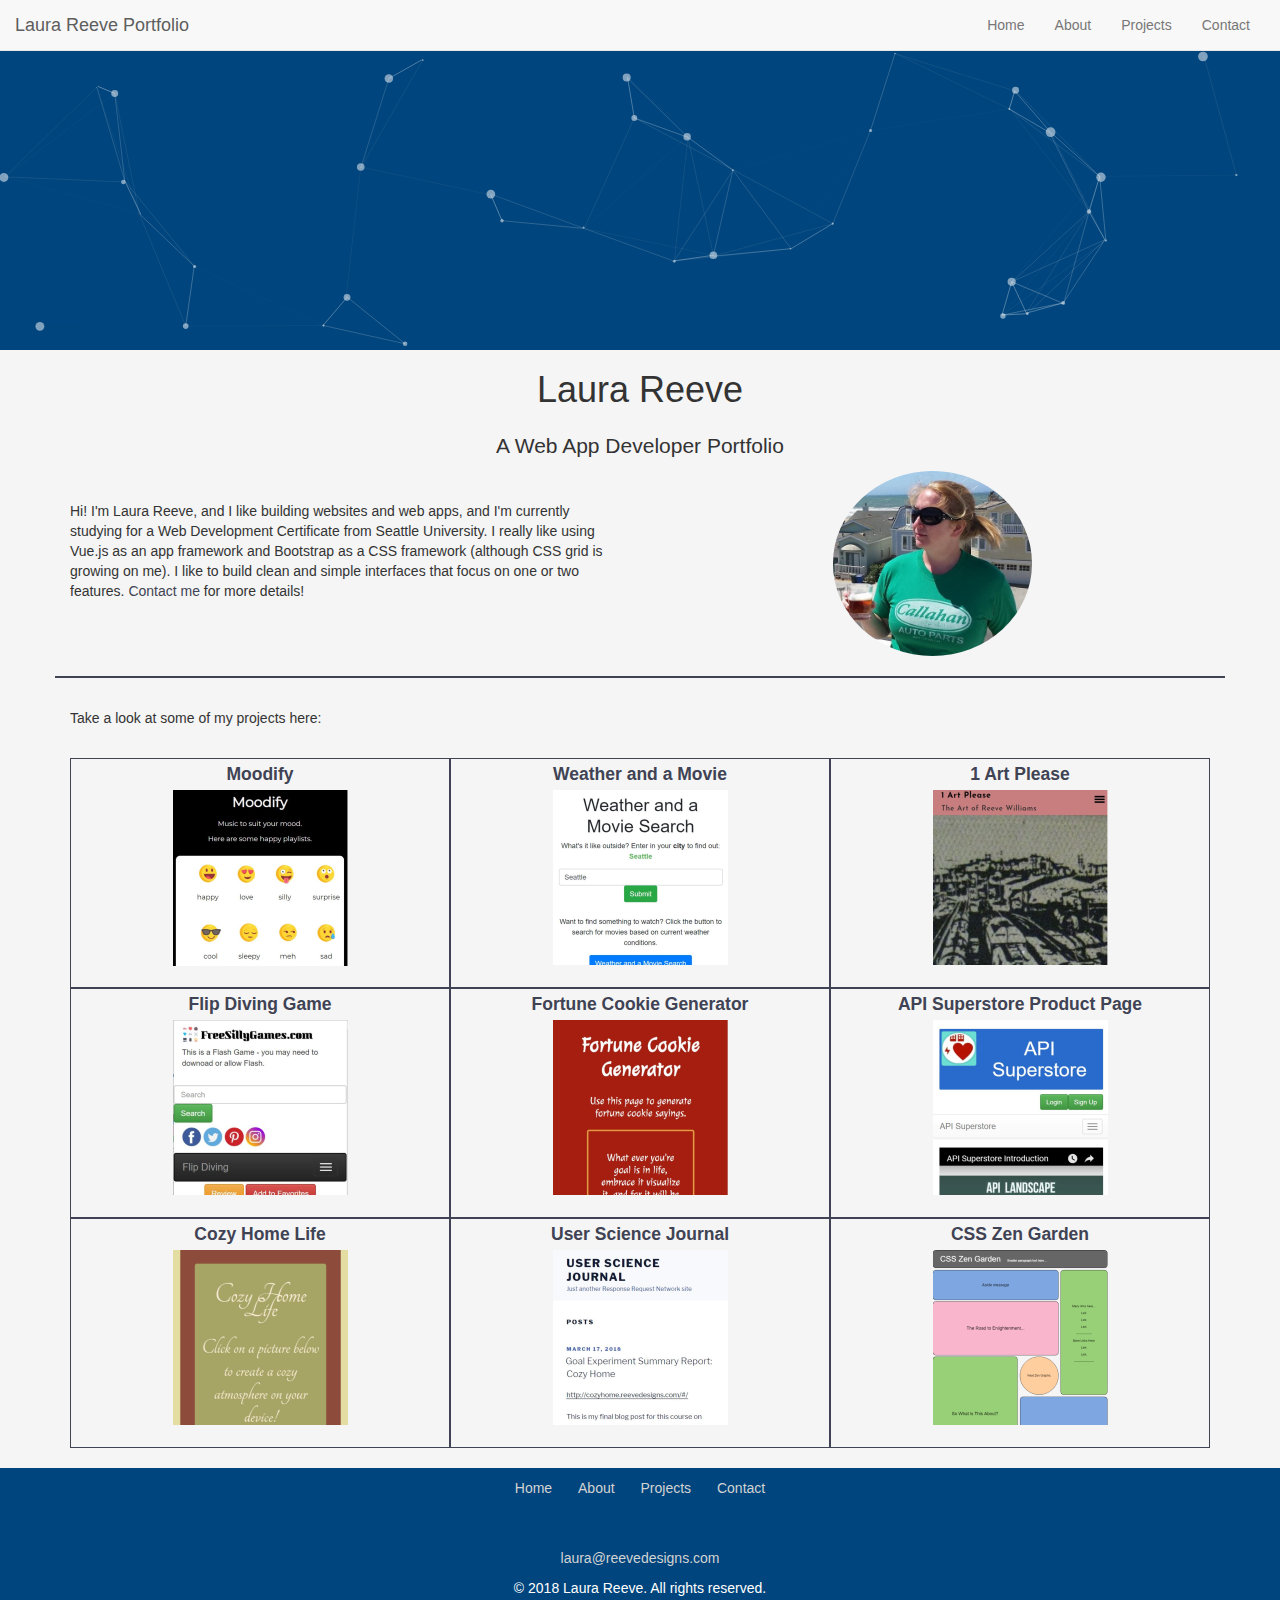
<file: index.html>
<!doctype html>
<html lang="en">

<head>
  <!-- Required meta tags -->
  <meta charset="utf-8">
  <meta name="viewport" content="width=device-width, initial-scale=1, shrink-to-fit=no">

  <!-- Bootstrap CSS and JS -->
  <link rel="stylesheet" href="https://maxcdn.bootstrapcdn.com/bootstrap/3.3.7/css/bootstrap.min.css">
  <script src="https://ajax.googleapis.com/ajax/libs/jquery/3.3.1/jquery.min.js"></script>
  <script src="https://maxcdn.bootstrapcdn.com/bootstrap/3.3.7/js/bootstrap.min.js"></script>

  <!-- Font Awesome Icons -->
  <link rel="stylesheet" href="https://use.fontawesome.com/releases/v5.1.0/css/all.css" integrity="sha384-lKuwvrZot6UHsBSfcMvOkWwlCMgc0TaWr+30HWe3a4ltaBwTZhyTEggF5tJv8tbt"
    crossorigin="anonymous">
  
  <!-- favicon -->
  <link rel="icon" type="image/ico" href="favicon.ico">

  <!-- Main.CSS -->
  <link rel="stylesheet" href="css/main.css">

  <title>Laura Reeve Portfolio</title>

</head>

<body>
  <!-- Particles.js -->
  <div id="particles-js"></div>
  <script src="js/particles.js"></script>
  <script src="js/app.js"></script>
  <!-- end particles.js box -->

  <nav class="navbar navbar-fixed-top navbar-default">
    <div class="container-fluid">
      <div class="navbar-header">
        <button type="button" class="navbar-toggle" data-toggle="collapse" data-target="#myNavbar">
          <span class="icon-bar"></span>
          <span class="icon-bar"></span>
          <span class="icon-bar"></span>
        </button>
        <a class="navbar-brand" href="#">Laura Reeve Portfolio</a>
      </div>
      <!-- navbar header -->
      <div class="collapse navbar-collapse" id="myNavbar">
        <ul class="nav navbar-nav">
          <li>
            <a href="#">Home</a>
          </li>
          <li>
            <a href="#about">About</a>
          </li>
          <li>
            <a href="#projects">Projects</a>
          </li>
          <li>
            <a href="#contact">Contact</a>
          </li>
        </ul>
      </div>
    </div>
  </nav>
  <div class="container" id="about">
    <h1>Laura Reeve</h1>
    <h2>A Web App Developer Portfolio</h2>
    <div class="row">
      <p class="col-lg-6">Hi! I'm Laura Reeve, and I like building websites and web apps, and I'm currently studying for a Web Development Certificate
        from Seattle University. I really like using Vue.js as an app framework and Bootstrap as a CSS framework (although
        CSS grid is growing on me). I like to build clean and simple interfaces that focus on one or two features.
        <a href="#contact">Contact me</a> for more details!
      </p>
      <img id="laura-headshot" src="img/laura-profile-image.jpg" alt="Laura Reeve headshot" class="img-circle center-block">
    </div>
    <!-- row div -->
  </div>
  <!-- #about div -->
  <div class="container" id="projects">
    <p>Take a look at some of my projects here:</p>
    <br/>
    <div class="container-fluid">
      <div class="row">
        <div class="projects col-12 col-sm-12 col-md-4 col-lg-4">
          <a href="/projects/moodify.html" alt="Capstone preview tile">Moodify
            <img src="img/moodify-mobile.png" alt="User Science Blog preview tile" class="center-block">
          </a>
        </div>
        <div class="projects col-12 col-sm-12 col-md-4 col-lg-4">
          <a href="/projects/weather-and-a-movie.html">Weather and a Movie
            <img src="img/weather-movie-mobile.png" alt="Weather and a Movie preview tile" class="center-block">
          </a>
        </div>
        <div class="projects col-12 col-sm-6 col-md-4 col-lg-4">
          <a href="/projects/1-art-please.html">1 Art Please
            <img src="img/1-art-please-mobile.png" alt="1 Art Please preview tile" class="center-block">
          </a>
        </div>        
      </div>
      <div class="row">
        <div class="projects col-12 col-sm-6 col-md-4 col-lg-4">
          <a href="/projects/flip-diving.html">Flip Diving Game
            <img src="img/flip-diving-mobile.png" alt="Flip Diving Game preview tile" class="center-block">
          </a>
        </div>
        <div class="projects col-12 col-sm-12 col-md-4 col-lg-4">
          <a href="/projects/fortune-cookie.html">Fortune Cookie Generator
            <img src="img/fortune-cookie-mobile.png" alt="Fortune Cookie Generator preview tile" class="center-block">
          </a>
        </div>
        <div class="projects col-12 col-sm-6 col-md-4 col-lg-4">
          <a href="/projects/api-superstore.html">API Superstore Product Page
            <img src="img/api-superstore-mobile.png" alt="API Superstore preview tile" class="center-block">
          </a>
        </div>
      </div>
      <div class="row">
        <div class="projects col-12 col-sm-6 col-md-4 col-lg-4">
          <a href="/projects/cozy-home.html">Cozy Home Life
            <img src="img/cozy-home-mobile.png" alt="Cozy Home Life preview tile" class="center-block">
          </a>
        </div>
        <div class="projects col-12 col-sm-6 col-md-4 col-lg-4">
          <a href="/projects/user-science-journal.html">User Science Journal
            <img src="img/user-science-mobile.png" alt="User Science Blog preview tile" class="center-block">
          </a>
        </div>
        <div class="projects col-12 col-sm-6 col-md-4 col-lg-4">
          <a href="/projects/css-zen-garden.html">CSS Zen Garden
            <img src="img/CSS Zen Garden Wireframe.png" alt="CSS Zen Garden preview tile" class="center-block">
          </a>
        </div>
      </div>
      <!-- row div -->
    </div>
    <!-- boxes div -->
  </div>
  <!-- #projects div -->
  <footer id="contact">
    <div class="container-fluid">
      <nav id="footer-nav">
        <ul>
          <li>
            <a href="#">Home</a>
          </li>
          <li>
            <a href="#about">About</a>
          </li>
          <li>
            <a href="#projects">Projects</a>
          </li>
          <li>
            <a href="#contact">Contact</a>
          </li>
        </ul>
      </nav>
      <ul id="social-media">
        <li>
          <a href="https://www.github.com/laura-reeve" target="_blank">
            <i class="fab fa-github"></i>
          </a>
        </li>
        <li>
          <a href="https://www.linkedin.com/in/laura-reeve" target="_blank">
            <i class="fab fa-linkedin-in"></i>
          </a>
        </li>
        <li>
          <a href="https://codepen.io/laura-reeve/" target="_blank">
            <i class="fab fa-codepen"></i>
          </a>
        </li>
      </ul>
      <p>
        <a href="mailto:laura@reevedesigns.com">laura@reevedesigns.com</a>
      </p>
      <p>&copy; 2018 Laura Reeve. All rights reserved.</p>
    </div>  
  </footer>
  <!-- Optional JavaScript -->
  <!-- jQuery first, then Popper.js, then Bootstrap JS -->
  <script src="https://code.jquery.com/jquery-3.3.1.slim.min.js" integrity="sha384-q8i/X+965DzO0rT7abK41JStQIAqVgRVzpbzo5smXKp4YfRvH+8abtTE1Pi6jizo"
    crossorigin="anonymous"></script>
  <script src="https://cdnjs.cloudflare.com/ajax/libs/popper.js/1.14.0/umd/popper.min.js" integrity="sha384-cs/chFZiN24E4KMATLdqdvsezGxaGsi4hLGOzlXwp5UZB1LY//20VyM2taTB4QvJ"
    crossorigin="anonymous"></script>
  <script src="https://stackpath.bootstrapcdn.com/bootstrap/4.1.0/js/bootstrap.min.js" integrity="sha384-uefMccjFJAIv6A+rW+L4AHf99KvxDjWSu1z9VI8SKNVmz4sk7buKt/6v9KI65qnm"
    crossorigin="anonymous"></script>
</body>

</html>
</file>
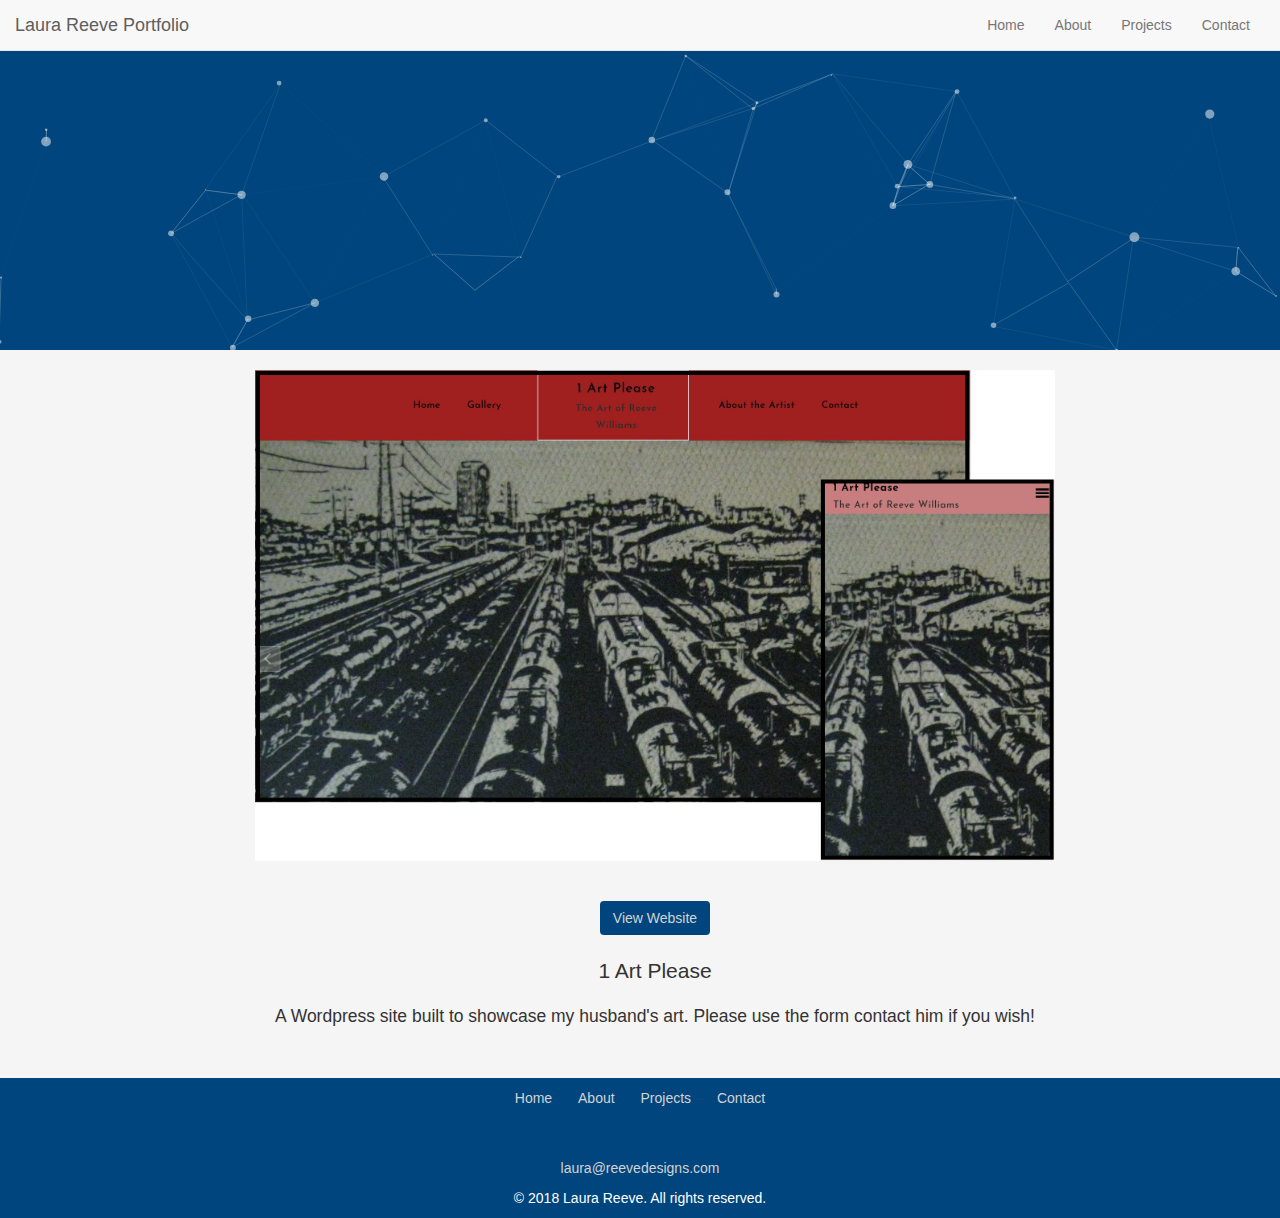
<file: projects/1-art-please.html>
<!doctype html>
<html lang="en">
  <head>
    <!-- Required meta tags -->
    <meta charset="utf-8">
    <meta name="viewport" content="width=device-width, initial-scale=1, shrink-to-fit=no">

    <!-- Bootstrap CSS and JS -->
    <link rel="stylesheet" href="https://maxcdn.bootstrapcdn.com/bootstrap/3.3.7/css/bootstrap.min.css">
    <script src="https://ajax.googleapis.com/ajax/libs/jquery/3.3.1/jquery.min.js"></script>
    <script src="https://maxcdn.bootstrapcdn.com/bootstrap/3.3.7/js/bootstrap.min.js"></script>

    <!-- Font Awesome Icons -->
    <link rel="stylesheet" href="https://use.fontawesome.com/releases/v5.1.0/css/all.css" integrity="sha384-lKuwvrZot6UHsBSfcMvOkWwlCMgc0TaWr+30HWe3a4ltaBwTZhyTEggF5tJv8tbt" crossorigin="anonymous">

    <!-- Main.CSS -->
    <link rel="stylesheet" href="../css/main.css">
    
    <title>1 Art Please</title>
  
  </head>
  <body>
    <!-- Particles.js -->
    <div id="particles-js"></div> 
    <script src="../js/particles.js"></script>
    <script src="../js/app.js"></script>
    <!-- end particles.js box -->
    <div class="container">
        <nav class="navbar navbar-fixed-top navbar-default">
            <div class="container-fluid">
              <div class="navbar-header">
                <button type="button" class="navbar-toggle" data-toggle="collapse" data-target="#myNavbar">
                  <span class="icon-bar"></span>
                  <span class="icon-bar"></span>
                  <span class="icon-bar"></span> 
                </button>
                <a class="navbar-brand" href="/index.html">Laura Reeve Portfolio</a>
              </div>
              <div class="collapse navbar-collapse" id="myNavbar">
                <ul class="nav navbar-nav">
                  <li><a href="/index.html">Home</a></li>
                  <li><a href="/index.html#about">About</a></li>
                  <li><a href="/index.html#projects">Projects</a></li>
                  <li><a href="/index.html#contact">Contact</a></li>
                </ul>
              </div>
            </div>
        </nav>
        <div class="container">
          <img id="website-preview" src="../img/1-art-please.png" alt="full screen and mobile view of website" class="center-block">
          <div class="row" id="buttons">
            <a class="btn button" href="http://1artplease.com" target="_blank">View Website</a>
          </div>
        </div>
        <div class="container" id="project-description">
          <h2>1 Art Please</h2>
          <h3>A Wordpress site built to showcase my husband's art. Please use the form contact him if you wish!</h3>
        </div>
      <footer class="container-fluid" id="contact">
          <nav id="footer-nav">
            <ul>
              <li><a href="/index.html">Home</a></li>
              <li><a href="/index.html#about">About</a></li>
              <li><a href="/index.html#projects">Projects</a></li>
              <li><a href="/index.html#contact">Contact</a></li>
            </ul>
          </nav>  
          <ul id="social-media">
            <li><a href="https://www.github.com/laura-reeve" target="_blank"><i class="fab fa-github"></i></a></li>
            <li><a href="https://www.linkedin.com/in/laura-reeve" target="_blank"><i class="fab fa-linkedin-in"></i></a></li>
            <li><a href="https://codepen.io/laura-reeve/" target="_blank"><i class="fab fa-codepen"></i></a></li>
          </ul>
          <p><a href="mailto:laura@reevedesigns.com">laura@reevedesigns.com</a></p>
          <p>&copy; 2018 Laura Reeve. All rights reserved.</p>
        </footer>
  </div><!-- body div -->
    <!-- Optional JavaScript -->
    <!-- jQuery first, then Popper.js, then Bootstrap JS -->
    <script src="https://code.jquery.com/jquery-3.3.1.slim.min.js" integrity="sha384-q8i/X+965DzO0rT7abK41JStQIAqVgRVzpbzo5smXKp4YfRvH+8abtTE1Pi6jizo" crossorigin="anonymous"></script>
    <script src="https://cdnjs.cloudflare.com/ajax/libs/popper.js/1.14.0/umd/popper.min.js" integrity="sha384-cs/chFZiN24E4KMATLdqdvsezGxaGsi4hLGOzlXwp5UZB1LY//20VyM2taTB4QvJ" crossorigin="anonymous"></script>
    <script src="https://stackpath.bootstrapcdn.com/bootstrap/4.1.0/js/bootstrap.min.js" integrity="sha384-uefMccjFJAIv6A+rW+L4AHf99KvxDjWSu1z9VI8SKNVmz4sk7buKt/6v9KI65qnm" crossorigin="anonymous"></script>
  </body>
</html>
</file>
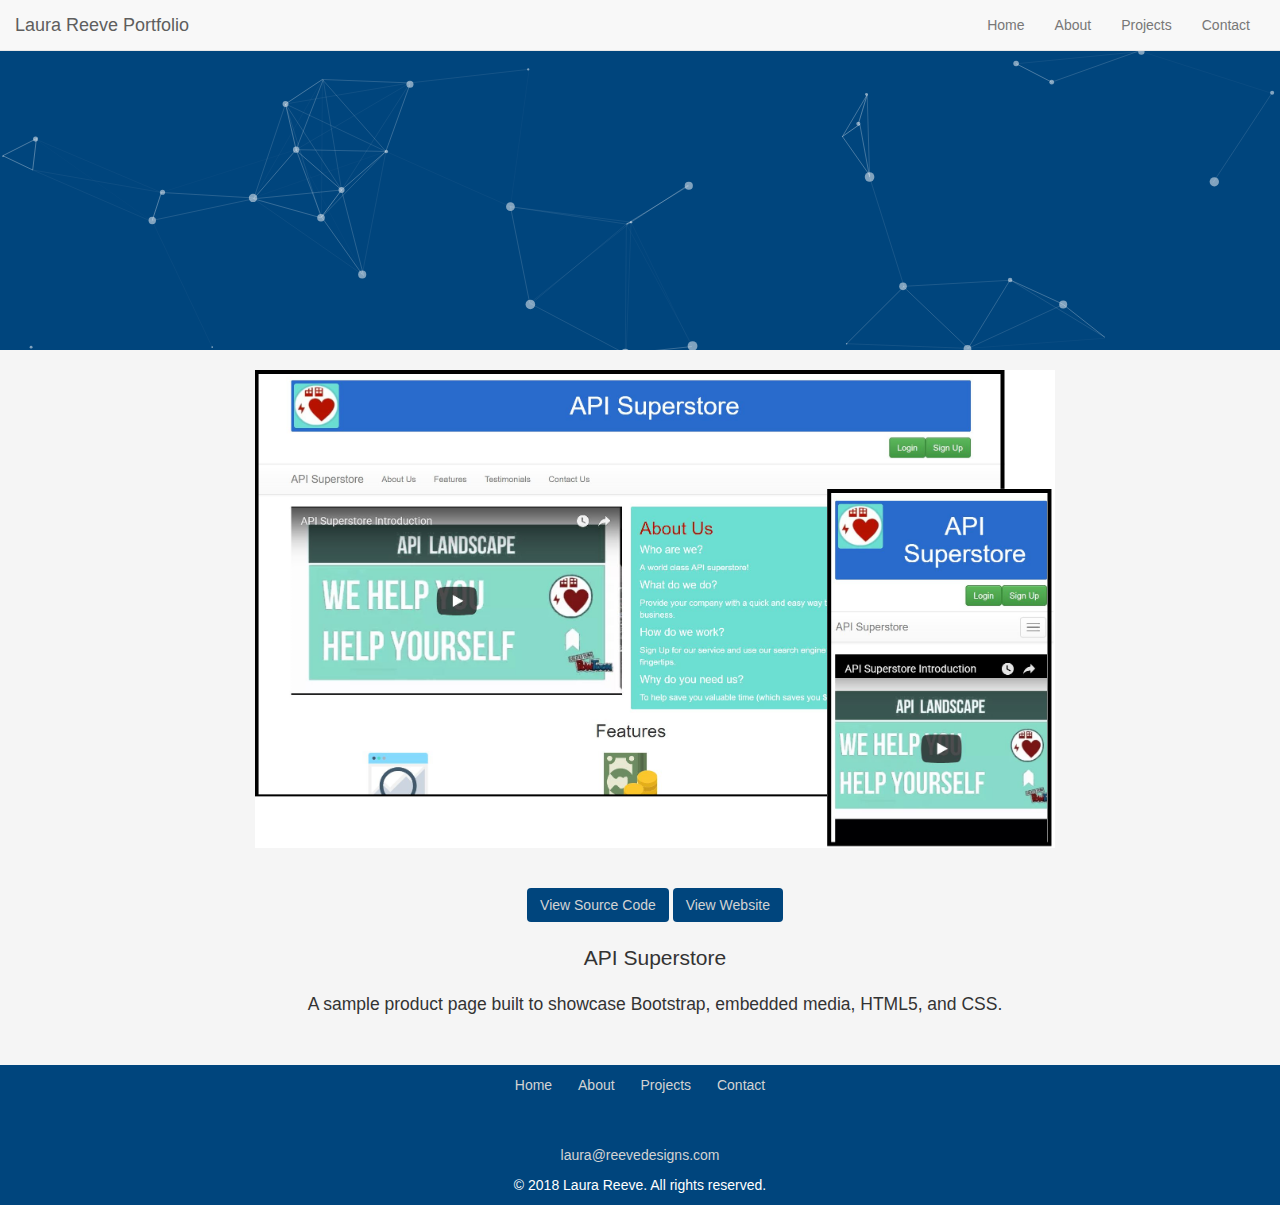
<file: projects/api-superstore.html>
<!doctype html>
<html lang="en">
  <head>
    <!-- Required meta tags -->
    <meta charset="utf-8">
    <meta name="viewport" content="width=device-width, initial-scale=1, shrink-to-fit=no">

    <!-- Bootstrap CSS and JS -->
    <link rel="stylesheet" href="https://maxcdn.bootstrapcdn.com/bootstrap/3.3.7/css/bootstrap.min.css">
    <script src="https://ajax.googleapis.com/ajax/libs/jquery/3.3.1/jquery.min.js"></script>
    <script src="https://maxcdn.bootstrapcdn.com/bootstrap/3.3.7/js/bootstrap.min.js"></script>

    <!-- Font Awesome Icons -->
    <link rel="stylesheet" href="https://use.fontawesome.com/releases/v5.1.0/css/all.css" integrity="sha384-lKuwvrZot6UHsBSfcMvOkWwlCMgc0TaWr+30HWe3a4ltaBwTZhyTEggF5tJv8tbt" crossorigin="anonymous">

    <!-- Main.CSS -->
    <link rel="stylesheet" href="../css/main.css">
    
    <title>API Superstore</title>
  
  </head>
  <body>
    <!-- Particles.js -->
    <div id="particles-js"></div> 
    <script src="../js/particles.js"></script>
    <script src="../js/app.js"></script>
    <!-- end particles.js box -->
    <div class="container">
        <nav class="navbar navbar-fixed-top navbar-default">
            <div class="container-fluid">
              <div class="navbar-header">
                <button type="button" class="navbar-toggle" data-toggle="collapse" data-target="#myNavbar">
                  <span class="icon-bar"></span>
                  <span class="icon-bar"></span>
                  <span class="icon-bar"></span> 
                </button>
                <a class="navbar-brand" href="/index.html">Laura Reeve Portfolio</a>
              </div>
              <div class="collapse navbar-collapse" id="myNavbar">
                <ul class="nav navbar-nav">
                  <li><a href="/index.html">Home</a></li>
                  <li><a href="/index.html#about">About</a></li>
                  <li><a href="/index.html#projects">Projects</a></li>
                  <li><a href="/index.html#contact">Contact</a></li>
                </ul>
              </div>
            </div>
        </nav>
        <div class="container">
          <img id="website-preview" src="../img/api-superstore.png" alt="full screen and mobile view of website" class="center-block">
          <div class="row" id="buttons">
            <a class="btn button" href="https://github.com/laura-reeve/wats1010-product-page" target="_blank">View Source Code</a>
            <a class="btn button" href="http://reevedesigns.com/wats1010-product-page" target="_blank">View Website</a>
          </div>
        </div>
        <div class="container" id="project-description">
          <h2>API Superstore</h2>
          <h3>A sample product page built to showcase Bootstrap, embedded media, HTML5, and CSS.</h3>
        </div>
      <footer class="container-fluid" id="contact">
          <nav id="footer-nav">
            <ul>
              <li><a href="/index.html">Home</a></li>
              <li><a href="/index.html#about">About</a></li>
              <li><a href="/index.html#projects">Projects</a></li>
              <li><a href="/index.html#contact">Contact</a></li>
            </ul>
          </nav>  
          <ul id="social-media">
            <li><a href="https://www.github.com/laura-reeve" target="_blank"><i class="fab fa-github"></i></a></li>
            <li><a href="https://www.linkedin.com/in/laura-reeve" target="_blank"><i class="fab fa-linkedin-in"></i></a></li>
            <li><a href="https://codepen.io/laura-reeve/" target="_blank"><i class="fab fa-codepen"></i></a></li>
          </ul>
          <p><a href="mailto:laura@reevedesigns.com">laura@reevedesigns.com</a></p>
          <p>&copy; 2018 Laura Reeve. All rights reserved.</p>
        </footer>
  </div><!-- body div -->
    <!-- Optional JavaScript -->
    <!-- jQuery first, then Popper.js, then Bootstrap JS -->
    <script src="https://code.jquery.com/jquery-3.3.1.slim.min.js" integrity="sha384-q8i/X+965DzO0rT7abK41JStQIAqVgRVzpbzo5smXKp4YfRvH+8abtTE1Pi6jizo" crossorigin="anonymous"></script>
    <script src="https://cdnjs.cloudflare.com/ajax/libs/popper.js/1.14.0/umd/popper.min.js" integrity="sha384-cs/chFZiN24E4KMATLdqdvsezGxaGsi4hLGOzlXwp5UZB1LY//20VyM2taTB4QvJ" crossorigin="anonymous"></script>
    <script src="https://stackpath.bootstrapcdn.com/bootstrap/4.1.0/js/bootstrap.min.js" integrity="sha384-uefMccjFJAIv6A+rW+L4AHf99KvxDjWSu1z9VI8SKNVmz4sk7buKt/6v9KI65qnm" crossorigin="anonymous"></script>
  </body>
</html>
</file>
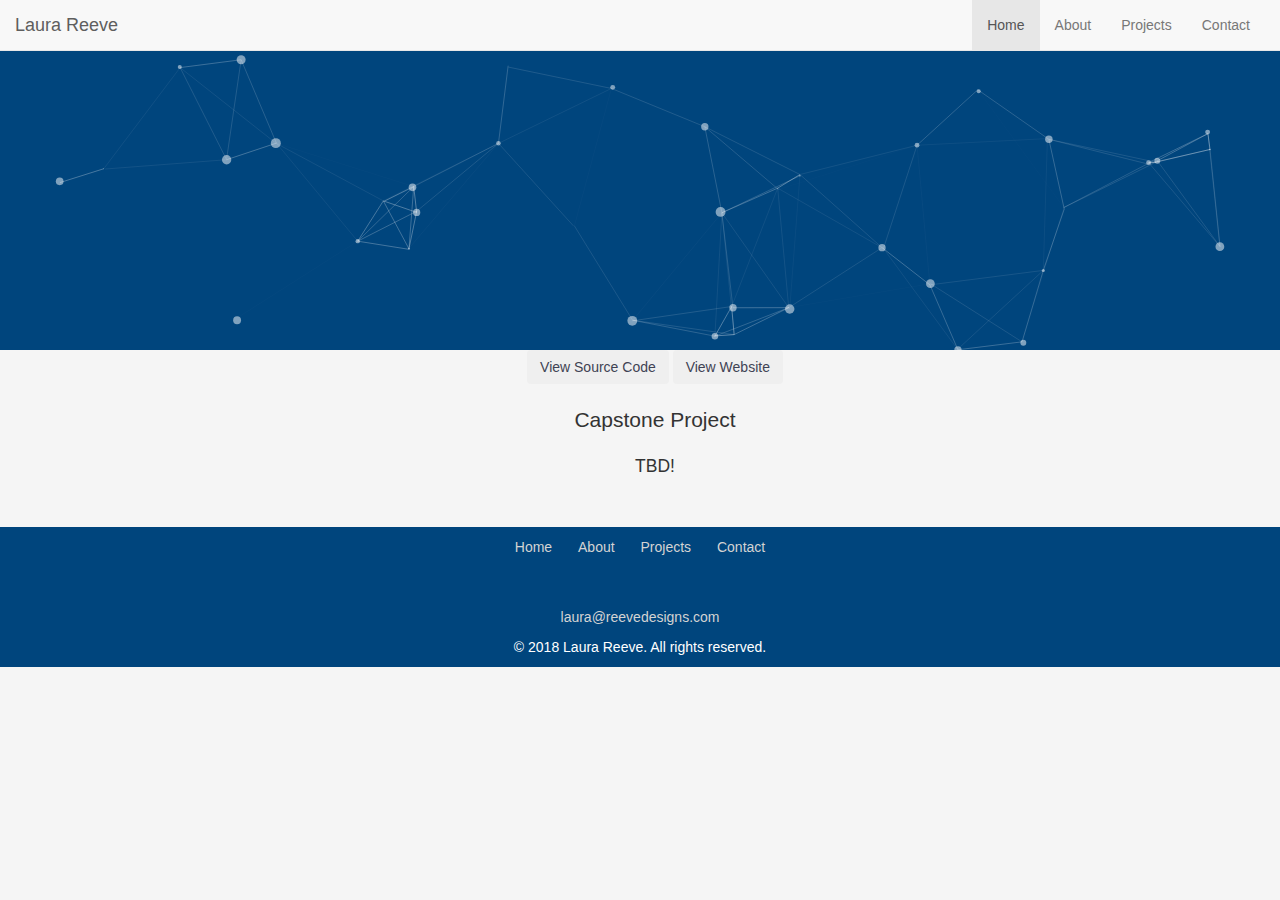
<file: projects/capstone.html>
<!doctype html>
<html lang="en">
  <head>
    <!-- Required meta tags -->
    <meta charset="utf-8">
    <meta name="viewport" content="width=device-width, initial-scale=1, shrink-to-fit=no">

    <!-- Bootstrap CSS and JS -->
    <link rel="stylesheet" href="https://maxcdn.bootstrapcdn.com/bootstrap/3.3.7/css/bootstrap.min.css">
    <script src="https://ajax.googleapis.com/ajax/libs/jquery/3.3.1/jquery.min.js"></script>
    <script src="https://maxcdn.bootstrapcdn.com/bootstrap/3.3.7/js/bootstrap.min.js"></script>

    <!-- Font Awesome Icons -->
    <link rel="stylesheet" href="https://use.fontawesome.com/releases/v5.1.0/css/all.css" integrity="sha384-lKuwvrZot6UHsBSfcMvOkWwlCMgc0TaWr+30HWe3a4ltaBwTZhyTEggF5tJv8tbt" crossorigin="anonymous">

    <!-- Main.CSS -->
    <link rel="stylesheet" href="../css/main.css">
    
    <title>Capstone</title>
  
  </head>
  <body>
    <!-- Particles.js -->
    <div id="particles-js"></div> 
    <script src="../js/particles.js"></script>
    <script src="../js/app.js"></script>
    <!-- end particles.js box -->
    <div class="container">
        <nav class="navbar navbar-fixed-top navbar-default">
            <div class="container-fluid">
              <div class="navbar-header">
                <button type="button" class="navbar-toggle" data-toggle="collapse" data-target="#myNavbar">
                  <span class="icon-bar"></span>
                  <span class="icon-bar"></span>
                  <span class="icon-bar"></span> 
                </button>
                <a class="navbar-brand" href="/index.html">Laura Reeve</a>
              </div>
              <div class="collapse navbar-collapse" id="myNavbar">
                <ul class="nav navbar-nav">
                  <li class="active"><a href="/index.html">Home</a></li>
                  <li><a href="/index.html#about">About</a></li>
                  <li><a href="/index.html#projects">Projects</a></li>
                  <li><a href="/index.html#contact">Contact</a></li>
                </ul>
              </div>
            </div>
        </nav>
        <div class="container">
          <!-- <img id="website-preview" src="../img/weather-movie.png" alt="full screen and mobile view of website" class="center-block"> -->
          <div class="row" id="buttons">
              <button class="btn"><a href="https://github.com/laura-reeve/" target="_blank">View Source Code</a></button>
            <button class="btn"><a href="http://reevedesigns.com/" target="_blank">View Website</a></button>
          </div>
        </div>
        <div class="container" id="project-description">
          <h2>Capstone Project</h2>
          <h3>TBD!</h3>
        </div>
      <footer class="container-fluid" id="contact">
          <nav id="footer-nav">
            <ul>
              <li><a href="/index.html">Home</a></li>
              <li><a href="/index.html#about">About</a></li>
              <li><a href="/index.html#projects">Projects</a></li>
              <li><a href="/index.html#contact">Contact</a></li>
            </ul>
          </nav>  
          <ul id="social-media">
            <li><a href="https://www.github.com/laura-reeve" target="_blank"><i class="fab fa-github"></i></a></li>
            <li><a href="https://www.linkedin.com/in/laura-reeve" target="_blank"><i class="fab fa-linkedin-in"></i></a></li>
          </ul>
          <p><a href="mailto:laura@reevedesigns.com">laura@reevedesigns.com</a></p>
          <p>&copy; 2018 Laura Reeve. All rights reserved.</p>
        </footer>
  </div><!-- body div -->
    <!-- Optional JavaScript -->
    <!-- jQuery first, then Popper.js, then Bootstrap JS -->
    <script src="https://code.jquery.com/jquery-3.3.1.slim.min.js" integrity="sha384-q8i/X+965DzO0rT7abK41JStQIAqVgRVzpbzo5smXKp4YfRvH+8abtTE1Pi6jizo" crossorigin="anonymous"></script>
    <script src="https://cdnjs.cloudflare.com/ajax/libs/popper.js/1.14.0/umd/popper.min.js" integrity="sha384-cs/chFZiN24E4KMATLdqdvsezGxaGsi4hLGOzlXwp5UZB1LY//20VyM2taTB4QvJ" crossorigin="anonymous"></script>
    <script src="https://stackpath.bootstrapcdn.com/bootstrap/4.1.0/js/bootstrap.min.js" integrity="sha384-uefMccjFJAIv6A+rW+L4AHf99KvxDjWSu1z9VI8SKNVmz4sk7buKt/6v9KI65qnm" crossorigin="anonymous"></script>
  </body>
</html>
</file>
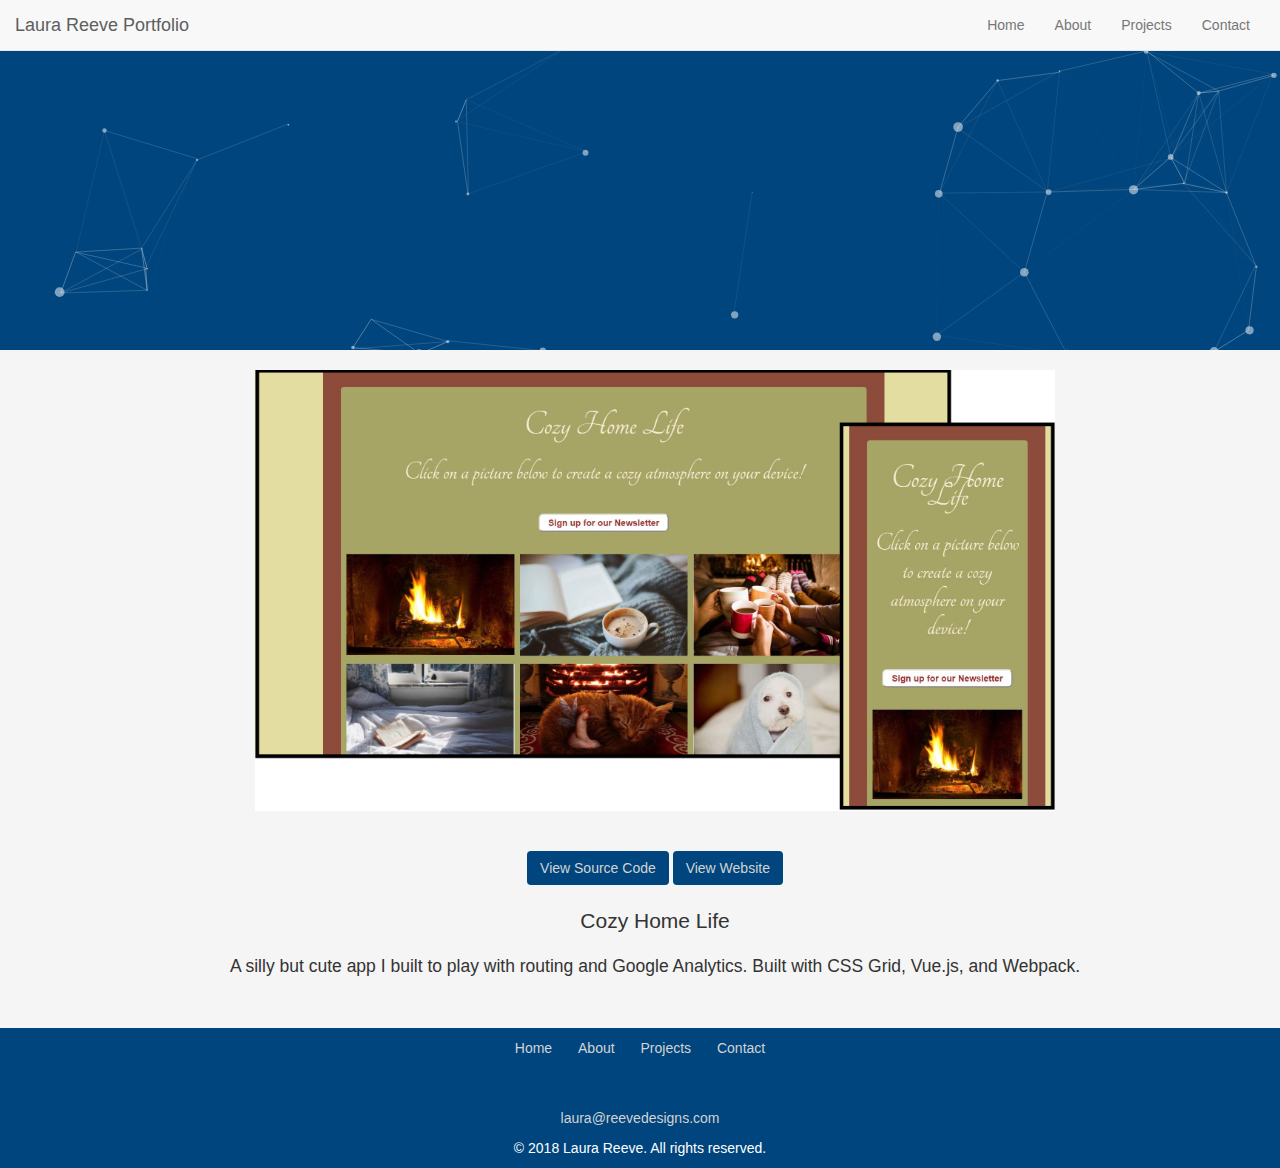
<file: projects/cozy-home.html>
<!doctype html>
<html lang="en">
  <head>
    <!-- Required meta tags -->
    <meta charset="utf-8">
    <meta name="viewport" content="width=device-width, initial-scale=1, shrink-to-fit=no">

    <!-- Bootstrap CSS and JS -->
    <link rel="stylesheet" href="https://maxcdn.bootstrapcdn.com/bootstrap/3.3.7/css/bootstrap.min.css">
    <script src="https://ajax.googleapis.com/ajax/libs/jquery/3.3.1/jquery.min.js"></script>
    <script src="https://maxcdn.bootstrapcdn.com/bootstrap/3.3.7/js/bootstrap.min.js"></script>

    <!-- Font Awesome Icons -->
    <link rel="stylesheet" href="https://use.fontawesome.com/releases/v5.1.0/css/all.css" integrity="sha384-lKuwvrZot6UHsBSfcMvOkWwlCMgc0TaWr+30HWe3a4ltaBwTZhyTEggF5tJv8tbt" crossorigin="anonymous">

    <!-- Main.CSS -->
    <link rel="stylesheet" href="../css/main.css">
    
    <title>Cozy Home Life App</title>
  
  </head>
  <body>
    <!-- Particles.js -->
    <div id="particles-js"></div> 
    <script src="../js/particles.js"></script>
    <script src="../js/app.js"></script>
    <!-- end particles.js box -->
    <div class="container">
        <nav class="navbar navbar-fixed-top navbar-default">
            <div class="container-fluid">
              <div class="navbar-header">
                <button type="button" class="navbar-toggle" data-toggle="collapse" data-target="#myNavbar">
                  <span class="icon-bar"></span>
                  <span class="icon-bar"></span>
                  <span class="icon-bar"></span> 
                </button>
                <a class="navbar-brand" href="/index.html">Laura Reeve Portfolio</a>
              </div>
              <div class="collapse navbar-collapse" id="myNavbar">
                <ul class="nav navbar-nav">
                  <li><a href="/index.html">Home</a></li>
                  <li><a href="/index.html#about">About</a></li>
                  <li><a href="/index.html#projects">Projects</a></li>
                  <li><a href="/index.html#contact">Contact</a></li>
                </ul>
              </div>
            </div>
        </nav>
        <div class="container">
          <img id="website-preview" src="../img/cozy-home.png" alt="full screen and mobile view of website" class="center-block">
          <div class="row" id="buttons">
            <a class="btn button" href="https://github.com/laura-reeve/wats4000-multi-view-app" target="_blank">View Source Code</a>
            <a class="btn button" href="http://cozyhome.reevedesigns.com" target="_blank">View Website</a>
          </div>
        </div>
        <div class="container" id="project-description">
          <h2>Cozy Home Life</h2>
          <h3>A silly but cute app I built to play with routing and Google Analytics. Built with CSS Grid, Vue.js, and Webpack.</h3>
        </div>
      <footer class="container-fluid" id="contact">
          <nav id="footer-nav">
            <ul>
              <li><a href="/index.html">Home</a></li>
              <li><a href="/index.html#about">About</a></li>
              <li><a href="/index.html#projects">Projects</a></li>
              <li><a href="/index.html#contact">Contact</a></li>
            </ul>
          </nav>  
          <ul id="social-media">
            <li><a href="https://www.github.com/laura-reeve" target="_blank"><i class="fab fa-github"></i></a></li>
            <li><a href="https://www.linkedin.com/in/laura-reeve" target="_blank"><i class="fab fa-linkedin-in"></i></a></li>
            <li><a href="https://codepen.io/laura-reeve/" target="_blank"><i class="fab fa-codepen"></i></a></li>
          </ul>
          <p><a href="mailto:laura@reevedesigns.com">laura@reevedesigns.com</a></p>
          <p>&copy; 2018 Laura Reeve. All rights reserved.</p>
        </footer>
  </div><!-- body div -->
    <!-- Optional JavaScript -->
    <!-- jQuery first, then Popper.js, then Bootstrap JS -->
    <script src="https://code.jquery.com/jquery-3.3.1.slim.min.js" integrity="sha384-q8i/X+965DzO0rT7abK41JStQIAqVgRVzpbzo5smXKp4YfRvH+8abtTE1Pi6jizo" crossorigin="anonymous"></script>
    <script src="https://cdnjs.cloudflare.com/ajax/libs/popper.js/1.14.0/umd/popper.min.js" integrity="sha384-cs/chFZiN24E4KMATLdqdvsezGxaGsi4hLGOzlXwp5UZB1LY//20VyM2taTB4QvJ" crossorigin="anonymous"></script>
    <script src="https://stackpath.bootstrapcdn.com/bootstrap/4.1.0/js/bootstrap.min.js" integrity="sha384-uefMccjFJAIv6A+rW+L4AHf99KvxDjWSu1z9VI8SKNVmz4sk7buKt/6v9KI65qnm" crossorigin="anonymous"></script>
  </body>
</html>
</file>
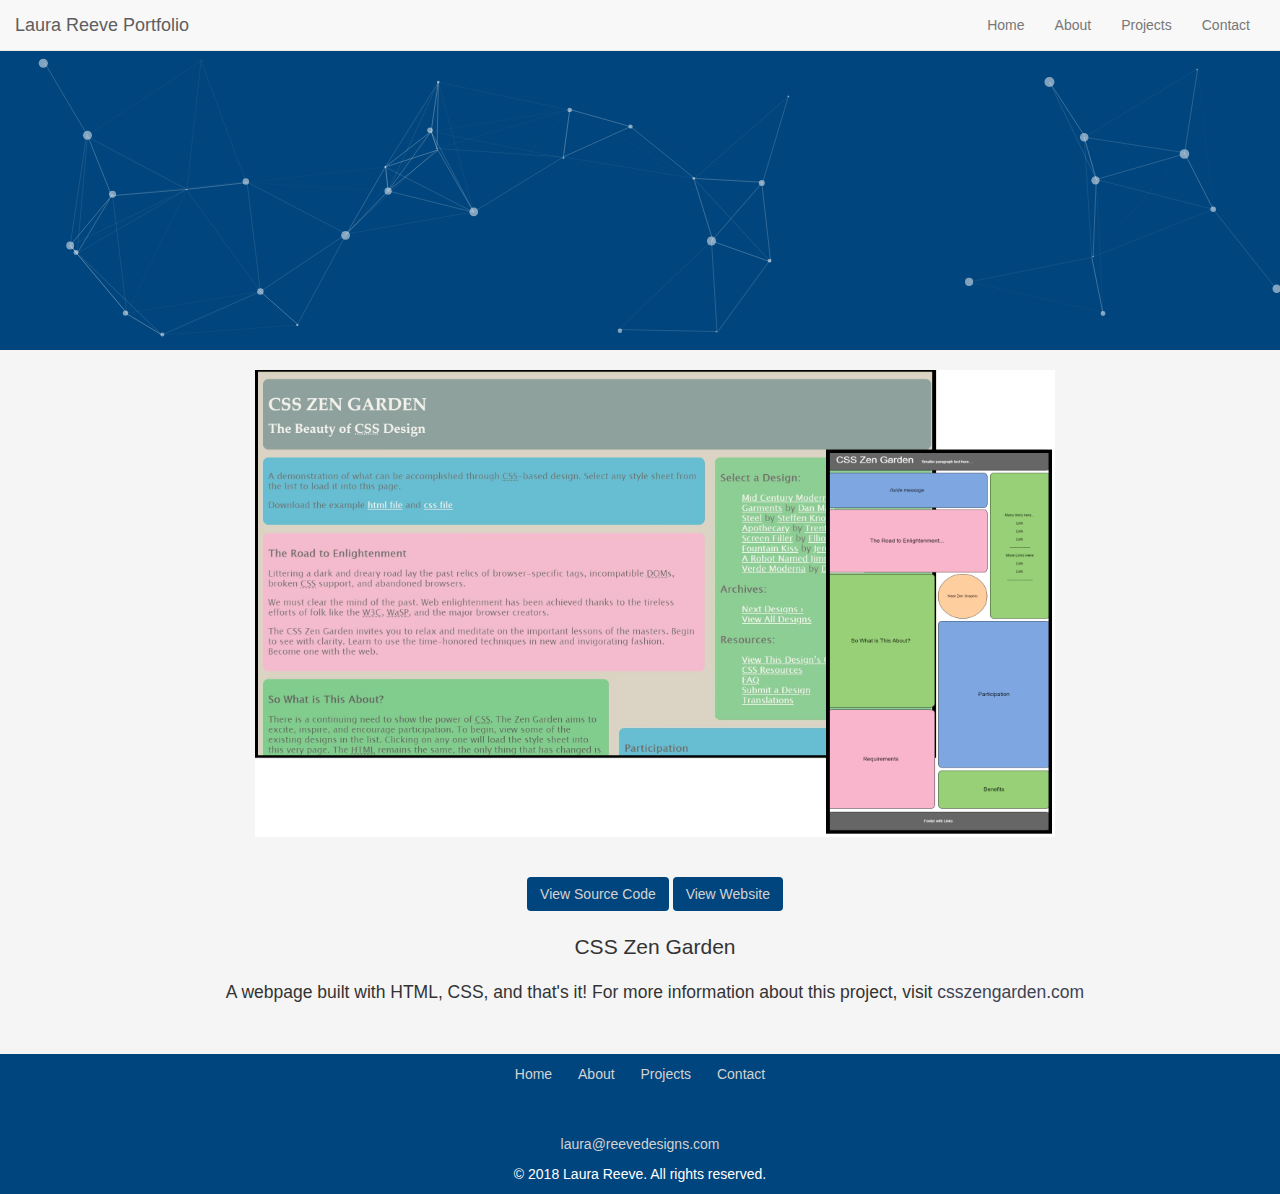
<file: projects/css-zen-garden.html>
<!doctype html>
<html lang="en">
  <head>
    <!-- Required meta tags -->
    <meta charset="utf-8">
    <meta name="viewport" content="width=device-width, initial-scale=1, shrink-to-fit=no">

    <!-- Bootstrap CSS and JS -->
    <link rel="stylesheet" href="https://maxcdn.bootstrapcdn.com/bootstrap/3.3.7/css/bootstrap.min.css">
    <script src="https://ajax.googleapis.com/ajax/libs/jquery/3.3.1/jquery.min.js"></script>
    <script src="https://maxcdn.bootstrapcdn.com/bootstrap/3.3.7/js/bootstrap.min.js"></script>

    <!-- Font Awesome Icons -->
    <link rel="stylesheet" href="https://use.fontawesome.com/releases/v5.1.0/css/all.css" integrity="sha384-lKuwvrZot6UHsBSfcMvOkWwlCMgc0TaWr+30HWe3a4ltaBwTZhyTEggF5tJv8tbt" crossorigin="anonymous">

    <!-- Main.CSS -->
    <link rel="stylesheet" href="../css/main.css">
    
    <title>CSS Zen Garden</title>
  
  </head>
  <body>
    <!-- Particles.js -->
    <div id="particles-js"></div> 
    <script src="../js/particles.js"></script>
    <script src="../js/app.js"></script>
    <!-- end particles.js box -->
    <div class="container">
        <nav class="navbar navbar-fixed-top navbar-default">
            <div class="container-fluid">
              <div class="navbar-header">
                <button type="button" class="navbar-toggle" data-toggle="collapse" data-target="#myNavbar">
                  <span class="icon-bar"></span>
                  <span class="icon-bar"></span>
                  <span class="icon-bar"></span> 
                </button>
                <a class="navbar-brand" href="/index.html">Laura Reeve Portfolio</a>
              </div>
              <div class="collapse navbar-collapse" id="myNavbar">
                <ul class="nav navbar-nav">
                  <li><a href="/index.html">Home</a></li>
                  <li><a href="/index.html#about">About</a></li>
                  <li><a href="/index.html#projects">Projects</a></li>
                  <li><a href="/index.html#contact">Contact</a></li>
                </ul>
              </div>
            </div>
        </nav>
        <div class="container">
          <img id="website-preview" src="../img/css-zen-garden.png" alt="full screen and mobile view of website" class="center-block">
          <div class="row" id="buttons">
            <a class="btn button" href="https://github.com/laura-reeve/wats1010-css-zen-garden" target="_blank">View Source Code</a>
            <a class="btn button" href="http://reevedesigns.com/wats1010-css-zen-garden/" target="_blank">View Website</a>
          </div>
        </div>
        <div class="container" id="project-description">
          <h2>CSS Zen Garden</h2>
          <h3>A webpage built with HTML, CSS, and that's it! For more information about this project, visit <a href="http://www.csszengarden.com/" target="_blank">csszengarden.com</a></h3>
        </div>
        <footer class="container-fluid" id="contact">
          <nav id="footer-nav">
            <ul>
              <li><a href="/index.html">Home</a></li>
              <li><a href="/index.html#about">About</a></li>
              <li><a href="/index.html#projects">Projects</a></li>
              <li><a href="/index.html#contact">Contact</a></li>
            </ul>
          </nav>  
          <ul id="social-media">
            <li><a href="https://www.github.com/laura-reeve" target="_blank"><i class="fab fa-github"></i></a></li>
            <li><a href="https://www.linkedin.com/in/laura-reeve" target="_blank"><i class="fab fa-linkedin-in"></i></a></li>
            <li><a href="https://codepen.io/laura-reeve/" target="_blank"><i class="fab fa-codepen"></i></a></li>
          </ul>
          <p><a href="mailto:laura@reevedesigns.com">laura@reevedesigns.com</a></p>
          <p>&copy; 2018 Laura Reeve. All rights reserved.</p>
        </footer>
  </div><!-- body div -->
    <!-- Optional JavaScript -->
    <!-- jQuery first, then Popper.js, then Bootstrap JS -->
    <script src="https://code.jquery.com/jquery-3.3.1.slim.min.js" integrity="sha384-q8i/X+965DzO0rT7abK41JStQIAqVgRVzpbzo5smXKp4YfRvH+8abtTE1Pi6jizo" crossorigin="anonymous"></script>
    <script src="https://cdnjs.cloudflare.com/ajax/libs/popper.js/1.14.0/umd/popper.min.js" integrity="sha384-cs/chFZiN24E4KMATLdqdvsezGxaGsi4hLGOzlXwp5UZB1LY//20VyM2taTB4QvJ" crossorigin="anonymous"></script>
    <script src="https://stackpath.bootstrapcdn.com/bootstrap/4.1.0/js/bootstrap.min.js" integrity="sha384-uefMccjFJAIv6A+rW+L4AHf99KvxDjWSu1z9VI8SKNVmz4sk7buKt/6v9KI65qnm" crossorigin="anonymous"></script>
  </body>
</html>
</file>
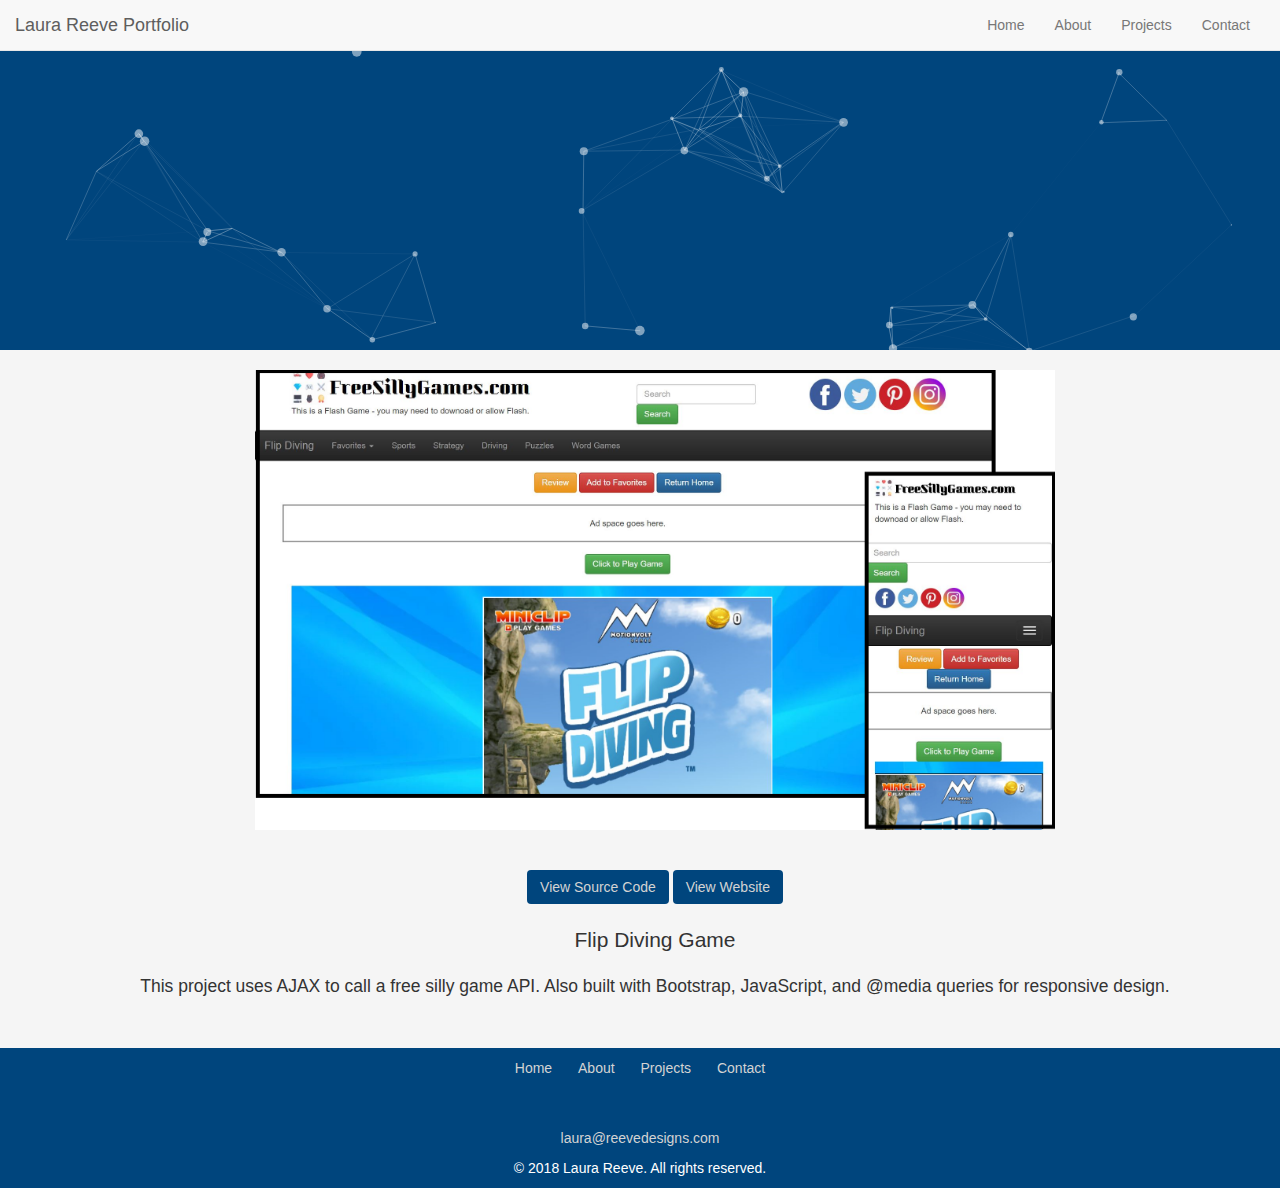
<file: projects/flip-diving.html>
<!doctype html>
<html lang="en">
  <head>
    <!-- Required meta tags -->
    <meta charset="utf-8">
    <meta name="viewport" content="width=device-width, initial-scale=1, shrink-to-fit=no">

    <!-- Bootstrap CSS and JS -->
    <link rel="stylesheet" href="https://maxcdn.bootstrapcdn.com/bootstrap/3.3.7/css/bootstrap.min.css">
    <script src="https://ajax.googleapis.com/ajax/libs/jquery/3.3.1/jquery.min.js"></script>
    <script src="https://maxcdn.bootstrapcdn.com/bootstrap/3.3.7/js/bootstrap.min.js"></script>

    <!-- Font Awesome Icons -->
    <link rel="stylesheet" href="https://use.fontawesome.com/releases/v5.1.0/css/all.css" integrity="sha384-lKuwvrZot6UHsBSfcMvOkWwlCMgc0TaWr+30HWe3a4ltaBwTZhyTEggF5tJv8tbt" crossorigin="anonymous">

    <!-- Main.CSS -->
    <link rel="stylesheet" href="../css/main.css">
    
    <title>Flip Diving Game</title>
  
  </head>
  <body>
    <!-- Particles.js -->
    <div id="particles-js"></div> 
    <script src="../js/particles.js"></script>
    <script src="../js/app.js"></script>
    <!-- end particles.js box -->
    <div class="container">
        <nav class="navbar navbar-fixed-top navbar-default">
            <div class="container-fluid">
              <div class="navbar-header">
                <button type="button" class="navbar-toggle" data-toggle="collapse" data-target="#myNavbar">
                  <span class="icon-bar"></span>
                  <span class="icon-bar"></span>
                  <span class="icon-bar"></span> 
                </button>
                <a class="navbar-brand" href="/index.html">Laura Reeve Portfolio</a>
              </div>
              <div class="collapse navbar-collapse" id="myNavbar">
                <ul class="nav navbar-nav">
                  <li><a href="/index.html">Home</a></li>
                  <li><a href="/index.html#about">About</a></li>
                  <li><a href="/index.html#projects">Projects</a></li>
                  <li><a href="/index.html#contact">Contact</a></li>
                </ul>
              </div>
            </div>
        </nav>
        <div class="container">
          <img id="website-preview" src="../img/flip-diving.png" alt="full screen and mobile view of website" class="center-block">
          <div class="row" id="buttons">
            <a class="btn button" href="https://github.com/laura-reeve/wats1020-final-project" target="_blank">View Source Code</a>
            <a class="btn button" href="http://reevedesigns.com/wats1020-final-project" target="_blank">View Website</a>
          </div>
        </div>
        <div class="container" id="project-description">
          <h2>Flip Diving Game</h2>
          <h3>This project uses AJAX to call a free silly game API. Also built with Bootstrap, JavaScript, and @media queries for responsive design.</h3>
        </div>
      <footer class="container-fluid" id="contact">
          <nav id="footer-nav">
            <ul>
              <li><a href="/index.html">Home</a></li>
              <li><a href="/index.html#about">About</a></li>
              <li><a href="/index.html#projects">Projects</a></li>
              <li><a href="/index.html#contact">Contact</a></li>
            </ul>
          </nav>  
          <ul id="social-media">
            <li><a href="https://www.github.com/laura-reeve" target="_blank"><i class="fab fa-github"></i></a></li>
            <li><a href="https://www.linkedin.com/in/laura-reeve" target="_blank"><i class="fab fa-linkedin-in"></i></a></li>
            <li><a href="https://codepen.io/laura-reeve/" target="_blank"><i class="fab fa-codepen"></i></a></li>
          </ul>
          <p><a href="mailto:laura@reevedesigns.com">laura@reevedesigns.com</a></p>
          <p>&copy; 2018 Laura Reeve. All rights reserved.</p>
        </footer>
  </div><!-- body div -->
    <!-- Optional JavaScript -->
    <!-- jQuery first, then Popper.js, then Bootstrap JS -->
    <script src="https://code.jquery.com/jquery-3.3.1.slim.min.js" integrity="sha384-q8i/X+965DzO0rT7abK41JStQIAqVgRVzpbzo5smXKp4YfRvH+8abtTE1Pi6jizo" crossorigin="anonymous"></script>
    <script src="https://cdnjs.cloudflare.com/ajax/libs/popper.js/1.14.0/umd/popper.min.js" integrity="sha384-cs/chFZiN24E4KMATLdqdvsezGxaGsi4hLGOzlXwp5UZB1LY//20VyM2taTB4QvJ" crossorigin="anonymous"></script>
    <script src="https://stackpath.bootstrapcdn.com/bootstrap/4.1.0/js/bootstrap.min.js" integrity="sha384-uefMccjFJAIv6A+rW+L4AHf99KvxDjWSu1z9VI8SKNVmz4sk7buKt/6v9KI65qnm" crossorigin="anonymous"></script>
  </body>
</html>
</file>
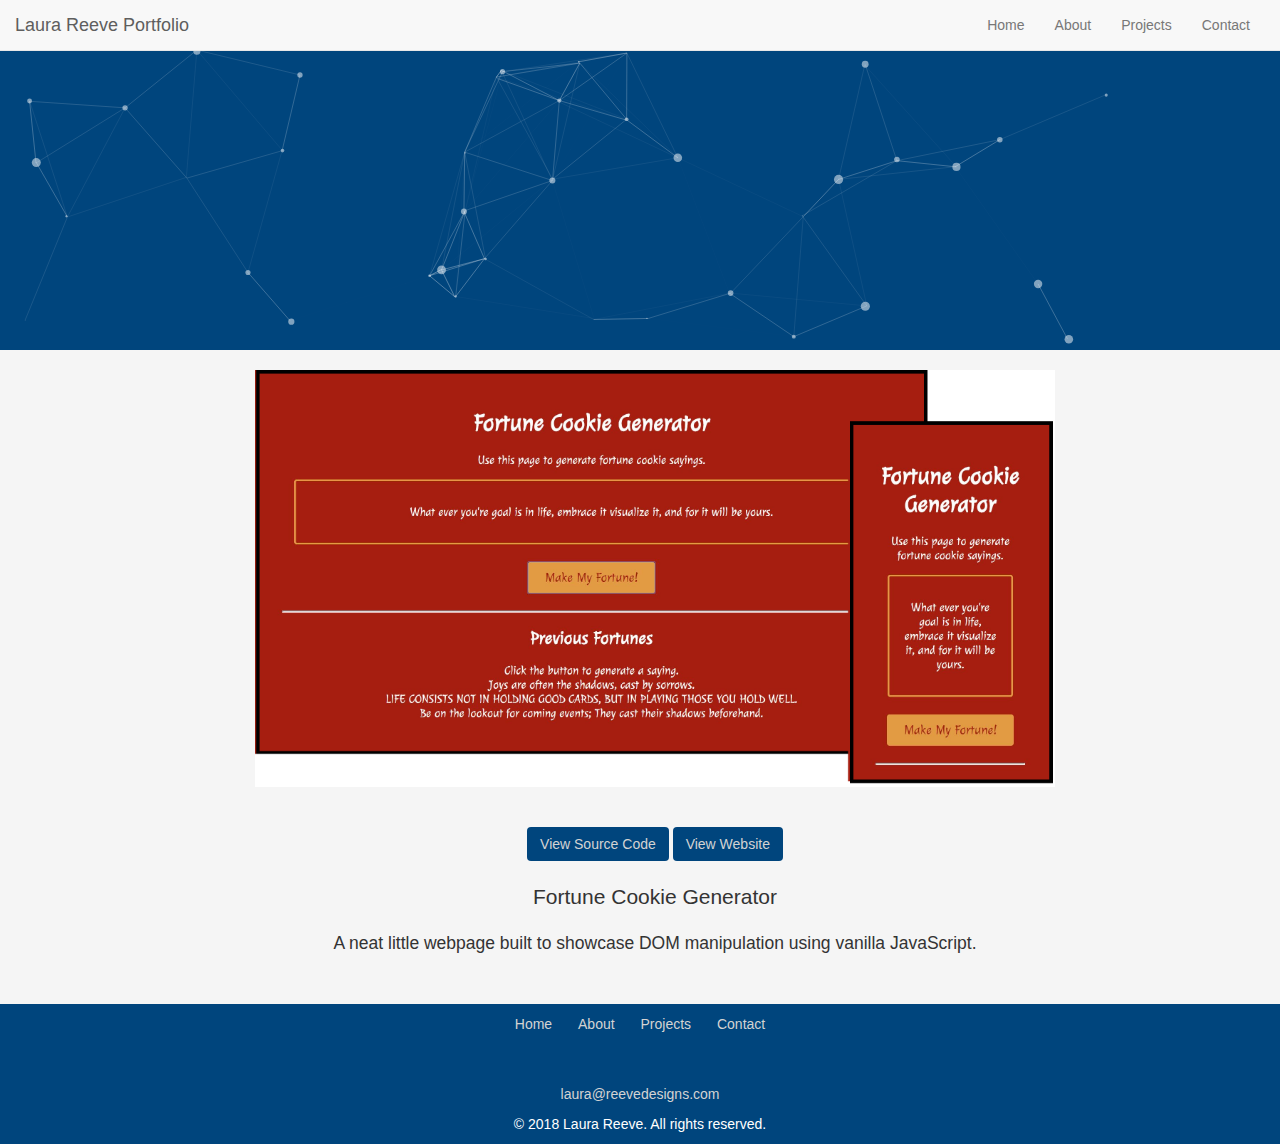
<file: projects/fortune-cookie.html>
<!doctype html>
<html lang="en">
  <head>
    <!-- Required meta tags -->
    <meta charset="utf-8">
    <meta name="viewport" content="width=device-width, initial-scale=1, shrink-to-fit=no">

    <!-- Bootstrap CSS and JS -->
    <link rel="stylesheet" href="https://maxcdn.bootstrapcdn.com/bootstrap/3.3.7/css/bootstrap.min.css">
    <script src="https://ajax.googleapis.com/ajax/libs/jquery/3.3.1/jquery.min.js"></script>
    <script src="https://maxcdn.bootstrapcdn.com/bootstrap/3.3.7/js/bootstrap.min.js"></script>

    <!-- Font Awesome Icons -->
    <link rel="stylesheet" href="https://use.fontawesome.com/releases/v5.1.0/css/all.css" integrity="sha384-lKuwvrZot6UHsBSfcMvOkWwlCMgc0TaWr+30HWe3a4ltaBwTZhyTEggF5tJv8tbt" crossorigin="anonymous">

    <!-- Main.CSS -->
    <link rel="stylesheet" href="../css/main.css">
    
    <title>Fortune Cookie Generator</title>
  
  </head>
  <body>
    <!-- Particles.js -->
    <div id="particles-js"></div> 
    <script src="../js/particles.js"></script>
    <script src="../js/app.js"></script>
    <!-- end particles.js box -->
    <div class="container">
        <nav class="navbar navbar-fixed-top navbar-default">
            <div class="container-fluid">
              <div class="navbar-header">
                <button type="button" class="navbar-toggle" data-toggle="collapse" data-target="#myNavbar">
                  <span class="icon-bar"></span>
                  <span class="icon-bar"></span>
                  <span class="icon-bar"></span> 
                </button>
                <a class="navbar-brand" href="/index.html">Laura Reeve Portfolio</a>
              </div>
              <div class="collapse navbar-collapse" id="myNavbar">
                <ul class="nav navbar-nav">
                  <li><a href="/index.html">Home</a></li>
                  <li><a href="/index.html#about">About</a></li>
                  <li><a href="/index.html#projects">Projects</a></li>
                  <li><a href="/index.html#contact">Contact</a></li>
                </ul>
              </div>
            </div>
        </nav>
        <div class="container">
          <img id="website-preview" src="../img/fortune-cookie.png" alt="full screen and mobile view of website" class="center-block">
          <div class="row" id="buttons">
            <a class="btn button" href="https://github.com/laura-reeve/wats1020-dom-basics" target="_blank">View Source Code</a>
            <a class="btn button" href="http://reevedesigns.com/wats1020-dom-basics/" target="_blank">View Website</a>
          </div>
        </div>
        <div class="container" id="project-description">
          <h2>Fortune Cookie Generator</h2>
          <h3>A neat little webpage built to showcase DOM manipulation using vanilla JavaScript.</h3>
        </div>
      <footer class="container-fluid" id="contact">
          <nav id="footer-nav">
            <ul>
              <li><a href="/index.html">Home</a></li>
              <li><a href="/index.html#about">About</a></li>
              <li><a href="/index.html#projects">Projects</a></li>
              <li><a href="/index.html#contact">Contact</a></li>
            </ul>
          </nav>  
          <ul id="social-media">
            <li><a href="https://www.github.com/laura-reeve" target="_blank"><i class="fab fa-github"></i></a></li>
            <li><a href="https://www.linkedin.com/in/laura-reeve" target="_blank"><i class="fab fa-linkedin-in"></i></a></li>
            <li><a href="https://codepen.io/laura-reeve/" target="_blank"><i class="fab fa-codepen"></i></a></li>
          </ul>
          <p><a href="mailto:laura@reevedesigns.com">laura@reevedesigns.com</a></p>
          <p>&copy; 2018 Laura Reeve. All rights reserved.</p>
        </footer>
  </div><!-- body div -->
    <!-- Optional JavaScript -->
    <!-- jQuery first, then Popper.js, then Bootstrap JS -->
    <script src="https://code.jquery.com/jquery-3.3.1.slim.min.js" integrity="sha384-q8i/X+965DzO0rT7abK41JStQIAqVgRVzpbzo5smXKp4YfRvH+8abtTE1Pi6jizo" crossorigin="anonymous"></script>
    <script src="https://cdnjs.cloudflare.com/ajax/libs/popper.js/1.14.0/umd/popper.min.js" integrity="sha384-cs/chFZiN24E4KMATLdqdvsezGxaGsi4hLGOzlXwp5UZB1LY//20VyM2taTB4QvJ" crossorigin="anonymous"></script>
    <script src="https://stackpath.bootstrapcdn.com/bootstrap/4.1.0/js/bootstrap.min.js" integrity="sha384-uefMccjFJAIv6A+rW+L4AHf99KvxDjWSu1z9VI8SKNVmz4sk7buKt/6v9KI65qnm" crossorigin="anonymous"></script>
  </body>
</html>
</file>
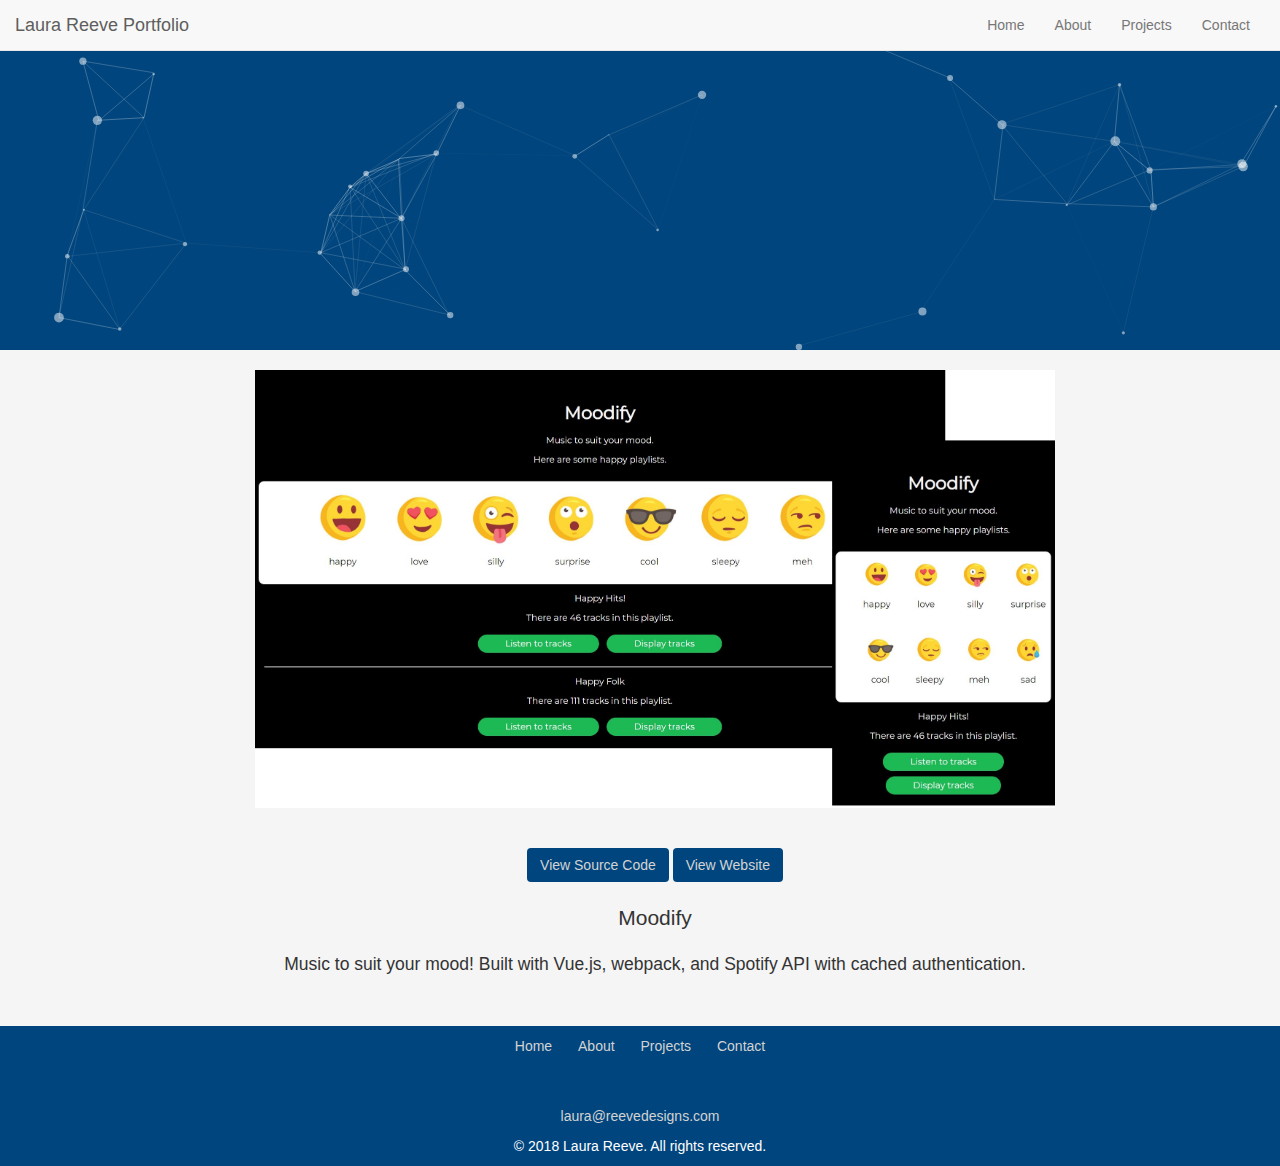
<file: projects/moodify.html>
<!doctype html>
<html lang="en">
  <head>
    <!-- Required meta tags -->
    <meta charset="utf-8">
    <meta name="viewport" content="width=device-width, initial-scale=1, shrink-to-fit=no">

    <!-- Bootstrap CSS and JS -->
    <link rel="stylesheet" href="https://maxcdn.bootstrapcdn.com/bootstrap/3.3.7/css/bootstrap.min.css">
    <script src="https://ajax.googleapis.com/ajax/libs/jquery/3.3.1/jquery.min.js"></script>
    <script src="https://maxcdn.bootstrapcdn.com/bootstrap/3.3.7/js/bootstrap.min.js"></script>

    <!-- Font Awesome Icons -->
    <link rel="stylesheet" href="https://use.fontawesome.com/releases/v5.1.0/css/all.css" integrity="sha384-lKuwvrZot6UHsBSfcMvOkWwlCMgc0TaWr+30HWe3a4ltaBwTZhyTEggF5tJv8tbt" crossorigin="anonymous">

    <!-- Main.CSS -->
    <link rel="stylesheet" href="../css/main.css">
    
    <title>Moodify</title>
  
  </head>
  <body>
    <!-- Particles.js -->
    <div id="particles-js"></div> 
    <script src="../js/particles.js"></script>
    <script src="../js/app.js"></script>
    <!-- end particles.js box -->
    <div class="container">
        <nav class="navbar navbar-fixed-top navbar-default">
            <div class="container-fluid">
              <div class="navbar-header">
                <button type="button" class="navbar-toggle" data-toggle="collapse" data-target="#myNavbar">
                  <span class="icon-bar"></span>
                  <span class="icon-bar"></span>
                  <span class="icon-bar"></span> 
                </button>
                <a class="navbar-brand" href="/index.html">Laura Reeve Portfolio</a>
              </div>
              <div class="collapse navbar-collapse" id="myNavbar">
                <ul class="nav navbar-nav">
                  <li><a href="/index.html">Home</a></li>
                  <li><a href="/index.html#about">About</a></li>
                  <li><a href="/index.html#projects">Projects</a></li>
                  <li><a href="/index.html#contact">Contact</a></li>
                </ul>
              </div>
            </div>
        </nav>
        <div class="container">
          <img id="website-preview" src="../img/moodify.png" alt="full screen and mobile view of website" class="center-block"> 
          <div class="row" id="buttons">
            <a class="btn button" href="https://github.com/laura-reeve/moodify-app" target="_blank">View Source Code</a>
            <a class="btn button" href="https://moodify-app.firebaseapp.com" target="_blank">View Website</a>
          </div>
        </div>
        <div class="container" id="project-description">
          <h2>Moodify</h2>
          <h3>Music to suit your mood!  Built with Vue.js, webpack, and Spotify API with cached authentication.</h3>
        </div>
      <footer class="container-fluid" id="contact">
          <nav id="footer-nav">
            <ul>
              <li><a href="/index.html">Home</a></li>
              <li><a href="/index.html#about">About</a></li>
              <li><a href="/index.html#projects">Projects</a></li>
              <li><a href="/index.html#contact">Contact</a></li>
            </ul>
          </nav>  
          <ul id="social-media">
            <li><a href="https://www.github.com/laura-reeve" target="_blank"><i class="fab fa-github"></i></a></li>
            <li><a href="https://www.linkedin.com/in/laura-reeve" target="_blank"><i class="fab fa-linkedin-in"></i></a></li>
            <li><a href="https://codepen.io/laura-reeve/" target="_blank"><i class="fab fa-codepen"></i></a></li>
          </ul>
          <p><a href="mailto:laura@reevedesigns.com">laura@reevedesigns.com</a></p>
          <p>&copy; 2018 Laura Reeve. All rights reserved.</p>
        </footer>
  </div><!-- body div -->
    <!-- Optional JavaScript -->
    <!-- jQuery first, then Popper.js, then Bootstrap JS -->
    <script src="https://code.jquery.com/jquery-3.3.1.slim.min.js" integrity="sha384-q8i/X+965DzO0rT7abK41JStQIAqVgRVzpbzo5smXKp4YfRvH+8abtTE1Pi6jizo" crossorigin="anonymous"></script>
    <script src="https://cdnjs.cloudflare.com/ajax/libs/popper.js/1.14.0/umd/popper.min.js" integrity="sha384-cs/chFZiN24E4KMATLdqdvsezGxaGsi4hLGOzlXwp5UZB1LY//20VyM2taTB4QvJ" crossorigin="anonymous"></script>
    <script src="https://stackpath.bootstrapcdn.com/bootstrap/4.1.0/js/bootstrap.min.js" integrity="sha384-uefMccjFJAIv6A+rW+L4AHf99KvxDjWSu1z9VI8SKNVmz4sk7buKt/6v9KI65qnm" crossorigin="anonymous"></script>
  </body>
</html>
</file>
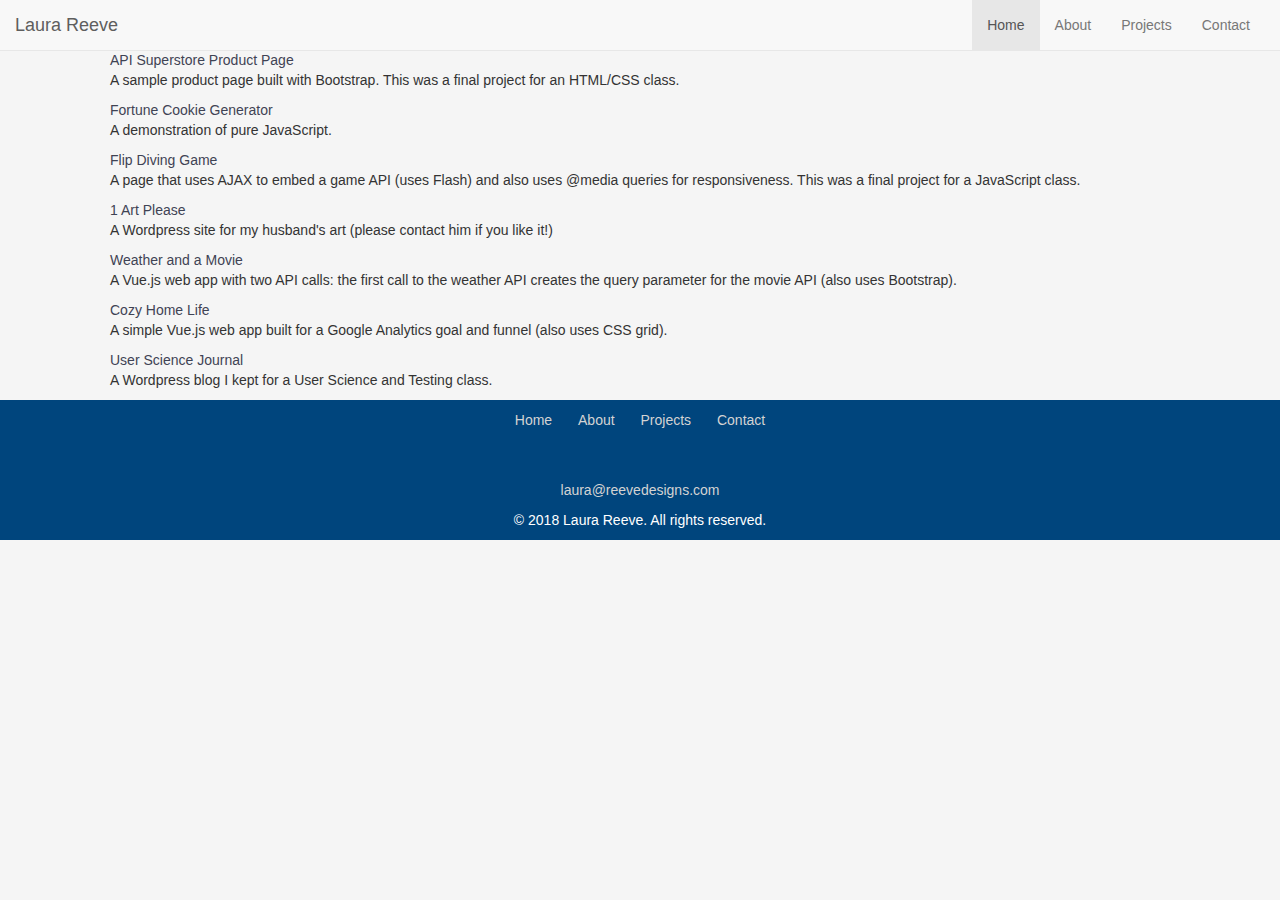
<file: projects/sample.html>
<!doctype html>
<html lang="en">
  <head>
    <!-- Required meta tags -->
    <meta charset="utf-8">
    <meta name="viewport" content="width=device-width, initial-scale=1, shrink-to-fit=no">

    <!-- Bootstrap CSS and JS -->
    <link rel="stylesheet" href="https://maxcdn.bootstrapcdn.com/bootstrap/3.3.7/css/bootstrap.min.css">
    <script src="https://ajax.googleapis.com/ajax/libs/jquery/3.3.1/jquery.min.js"></script>
    <script src="https://maxcdn.bootstrapcdn.com/bootstrap/3.3.7/js/bootstrap.min.js"></script>

    <!-- Font Awesome Icons -->
    <link rel="stylesheet" href="https://use.fontawesome.com/releases/v5.1.0/css/all.css" integrity="sha384-lKuwvrZot6UHsBSfcMvOkWwlCMgc0TaWr+30HWe3a4ltaBwTZhyTEggF5tJv8tbt" crossorigin="anonymous">

    <!-- Main.CSS -->
    <link rel="stylesheet" href="../css/main.css">
    
    <title>A Sample Project Page</title>
  
  </head>
  <body>
    <div class="container">
        <nav class="navbar navbar-fixed-top navbar-default">
            <div class="container-fluid">
              <div class="navbar-header">
                <button type="button" class="navbar-toggle" data-toggle="collapse" data-target="#myNavbar">
                  <span class="icon-bar"></span>
                  <span class="icon-bar"></span>
                  <span class="icon-bar"></span> 
                </button>
                <a class="navbar-brand" href="/index.html">Laura Reeve</a>
              </div>
              <div class="collapse navbar-collapse" id="myNavbar">
                <ul class="nav navbar-nav">
                  <li class="active"><a href="/index.html">Home</a></li>
                  <li><a href="/index.html#about">About</a></li>
                  <li><a href="/index.html#projects">Projects</a></li>
                  <li><a href="/index.html#contact">Contact</a></li>
                </ul>
              </div>
            </div>
        </nav>
      <ul>
        <li><a href="http://reevedesigns.com/wats1010-css-zen-garden/" target="_blank">CSS Zen Garden</a></li>
          <p>A demonstration of pure CSS.</p>
        <li><a href="http://reevedesigns.com/wats1010-product-page" target="_blank">API Superstore Product Page</a></li>
          <p>A sample product page built with Bootstrap. This was a final project for an HTML/CSS class.</p>
        <li><a href="http://reevedesigns.com/wats1020-dom-basics/" target="_blank">Fortune Cookie Generator</a></li>
          <p>A demonstration of pure JavaScript.</p>
        <li><a href="http://reevedesigns.com/wats1020-final-project" target="_blank">Flip Diving Game</a></li>
          <p>A page that uses AJAX to embed a game API (uses Flash) and also uses @media queries for responsiveness. This was a final project for a JavaScript class.</p>
        <li><a href="http://1artplease.com" target="_blank">1 Art Please</a></li>
          <p>A Wordpress site for my husband's art (please contact him if you like it!)</p>
        <li><a href="http://reevedesigns.com/weather-and-a-movie" target="_blank">Weather and a Movie</a></li>
          <p>A Vue.js web app with two API calls: the first call to the weather API creates the query parameter for the movie API (also uses Bootstrap).</p>
        <li><a href="http://cozyhome.reevedesigns.com" target="_blank">Cozy Home Life</a></li>
          <p>A simple Vue.js web app built for a Google Analytics goal and funnel (also uses CSS grid).</p>
        <li><a href="http://responserequest.com/reevel/" target="_blank">User Science Journal</a></li>
          <p>A Wordpress blog I kept for a User Science and Testing class.</p>
      </ul>
      <footer id="contact">
          <nav id="footer-nav">
            <ul>
              <li><a href="/index.html">Home</a></li>
              <li><a href="/index.html#about">About</a></li>
              <li><a href="/index.html#projects">Projects</a></li>
              <li><a href="/index.html#contact">Contact</a></li>
            </ul>
          </nav>  
          <ul id="social-media">
            <li><a href="https://www.github.com/laura-reeve" target="_blank"><i class="fab fa-github"></i></a></li>
            <li><a href="https://www.linkedin.com/in/laura-reeve" target="_blank"><i class="fab fa-linkedin-in"></i></a></li>
          </ul>
          <p><a href="mailto:laura@reevedesigns.com">laura@reevedesigns.com</a></p>
          <p>&copy; 2018 Laura Reeve. All rights reserved.</p>
        </footer>
  </div><!-- body div -->
    <!-- Optional JavaScript -->
    <!-- jQuery first, then Popper.js, then Bootstrap JS -->
    <script src="https://code.jquery.com/jquery-3.3.1.slim.min.js" integrity="sha384-q8i/X+965DzO0rT7abK41JStQIAqVgRVzpbzo5smXKp4YfRvH+8abtTE1Pi6jizo" crossorigin="anonymous"></script>
    <script src="https://cdnjs.cloudflare.com/ajax/libs/popper.js/1.14.0/umd/popper.min.js" integrity="sha384-cs/chFZiN24E4KMATLdqdvsezGxaGsi4hLGOzlXwp5UZB1LY//20VyM2taTB4QvJ" crossorigin="anonymous"></script>
    <script src="https://stackpath.bootstrapcdn.com/bootstrap/4.1.0/js/bootstrap.min.js" integrity="sha384-uefMccjFJAIv6A+rW+L4AHf99KvxDjWSu1z9VI8SKNVmz4sk7buKt/6v9KI65qnm" crossorigin="anonymous"></script>
  </body>
</html>
</file>
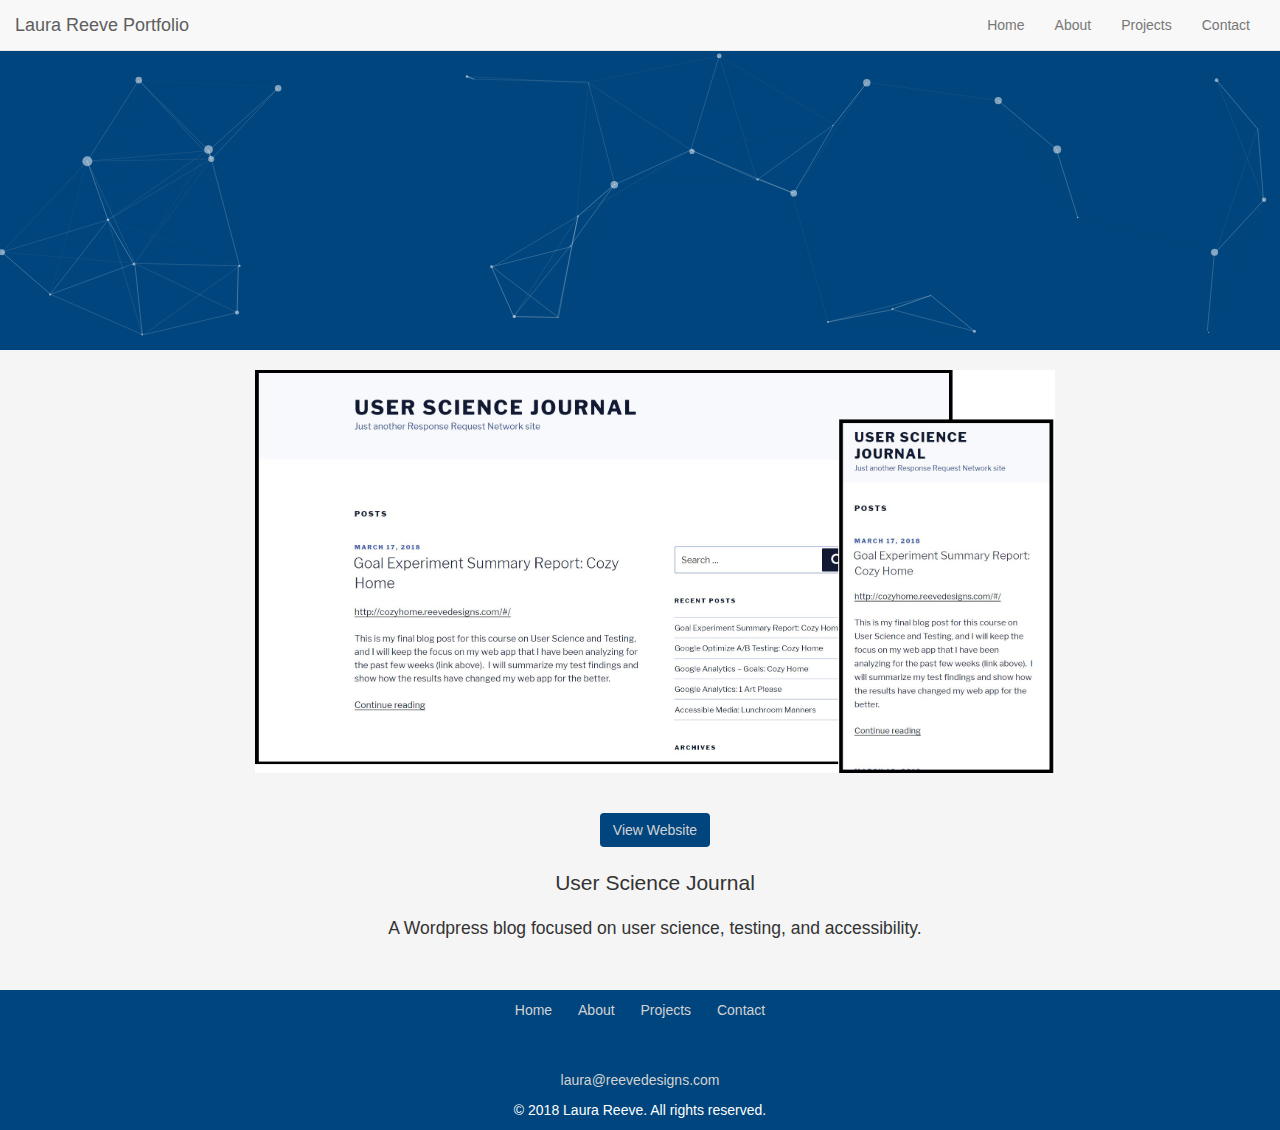
<file: projects/user-science-journal.html>
<!doctype html>
<html lang="en">
  <head>
    <!-- Required meta tags -->
    <meta charset="utf-8">
    <meta name="viewport" content="width=device-width, initial-scale=1, shrink-to-fit=no">

    <!-- Bootstrap CSS and JS -->
    <link rel="stylesheet" href="https://maxcdn.bootstrapcdn.com/bootstrap/3.3.7/css/bootstrap.min.css">
    <script src="https://ajax.googleapis.com/ajax/libs/jquery/3.3.1/jquery.min.js"></script>
    <script src="https://maxcdn.bootstrapcdn.com/bootstrap/3.3.7/js/bootstrap.min.js"></script>

    <!-- Font Awesome Icons -->
    <link rel="stylesheet" href="https://use.fontawesome.com/releases/v5.1.0/css/all.css" integrity="sha384-lKuwvrZot6UHsBSfcMvOkWwlCMgc0TaWr+30HWe3a4ltaBwTZhyTEggF5tJv8tbt" crossorigin="anonymous">

    <!-- Main.CSS -->
    <link rel="stylesheet" href="../css/main.css">
    
    <title>User Science Journal</title>
  
  </head>
  <body>
    <!-- Particles.js -->
    <div id="particles-js"></div> 
    <script src="../js/particles.js"></script>
    <script src="../js/app.js"></script>
    <!-- end particles.js box -->
    <div class="container">
        <nav class="navbar navbar-fixed-top navbar-default">
            <div class="container-fluid">
              <div class="navbar-header">
                <button type="button" class="navbar-toggle" data-toggle="collapse" data-target="#myNavbar">
                  <span class="icon-bar"></span>
                  <span class="icon-bar"></span>
                  <span class="icon-bar"></span> 
                </button>
                <a class="navbar-brand" href="/index.html">Laura Reeve Portfolio</a>
              </div>
              <div class="collapse navbar-collapse" id="myNavbar">
                <ul class="nav navbar-nav">
                  <li><a href="/index.html">Home</a></li>
                  <li><a href="/index.html#about">About</a></li>
                  <li><a href="/index.html#projects">Projects</a></li>
                  <li><a href="/index.html#contact">Contact</a></li>
                </ul>
              </div>
            </div>
        </nav>
        <div class="container">
          <img id="website-preview" src="../img/user-science.png" alt="full screen and mobile view of website" class="center-block">
          <div class="row" id="buttons">
            <a class="btn button" href="http://responserequest.com/reevel/" target="_blank">View Website</a>
          </div>
        </div>
        <div class="container" id="project-description">
          <h2>User Science Journal</h2>
          <h3>A Wordpress blog focused on user science, testing, and accessibility.</h3>
        </div>
      <footer class="container-fluid" id="contact">
          <nav id="footer-nav">
            <ul>
              <li><a href="/index.html">Home</a></li>
              <li><a href="/index.html#about">About</a></li>
              <li><a href="/index.html#projects">Projects</a></li>
              <li><a href="/index.html#contact">Contact</a></li>
            </ul>
          </nav>  
          <ul id="social-media">
            <li><a href="https://www.github.com/laura-reeve" target="_blank"><i class="fab fa-github"></i></a></li>
            <li><a href="https://www.linkedin.com/in/laura-reeve" target="_blank"><i class="fab fa-linkedin-in"></i></a></li>
            <li><a href="https://codepen.io/laura-reeve/" target="_blank"><i class="fab fa-codepen"></i></a></li>
          </ul>
          <p><a href="mailto:laura@reevedesigns.com">laura@reevedesigns.com</a></p>
          <p>&copy; 2018 Laura Reeve. All rights reserved.</p>
        </footer>
  </div><!-- body div -->
    <!-- Optional JavaScript -->
    <!-- jQuery first, then Popper.js, then Bootstrap JS -->
    <script src="https://code.jquery.com/jquery-3.3.1.slim.min.js" integrity="sha384-q8i/X+965DzO0rT7abK41JStQIAqVgRVzpbzo5smXKp4YfRvH+8abtTE1Pi6jizo" crossorigin="anonymous"></script>
    <script src="https://cdnjs.cloudflare.com/ajax/libs/popper.js/1.14.0/umd/popper.min.js" integrity="sha384-cs/chFZiN24E4KMATLdqdvsezGxaGsi4hLGOzlXwp5UZB1LY//20VyM2taTB4QvJ" crossorigin="anonymous"></script>
    <script src="https://stackpath.bootstrapcdn.com/bootstrap/4.1.0/js/bootstrap.min.js" integrity="sha384-uefMccjFJAIv6A+rW+L4AHf99KvxDjWSu1z9VI8SKNVmz4sk7buKt/6v9KI65qnm" crossorigin="anonymous"></script>
  </body>
</html>
</file>
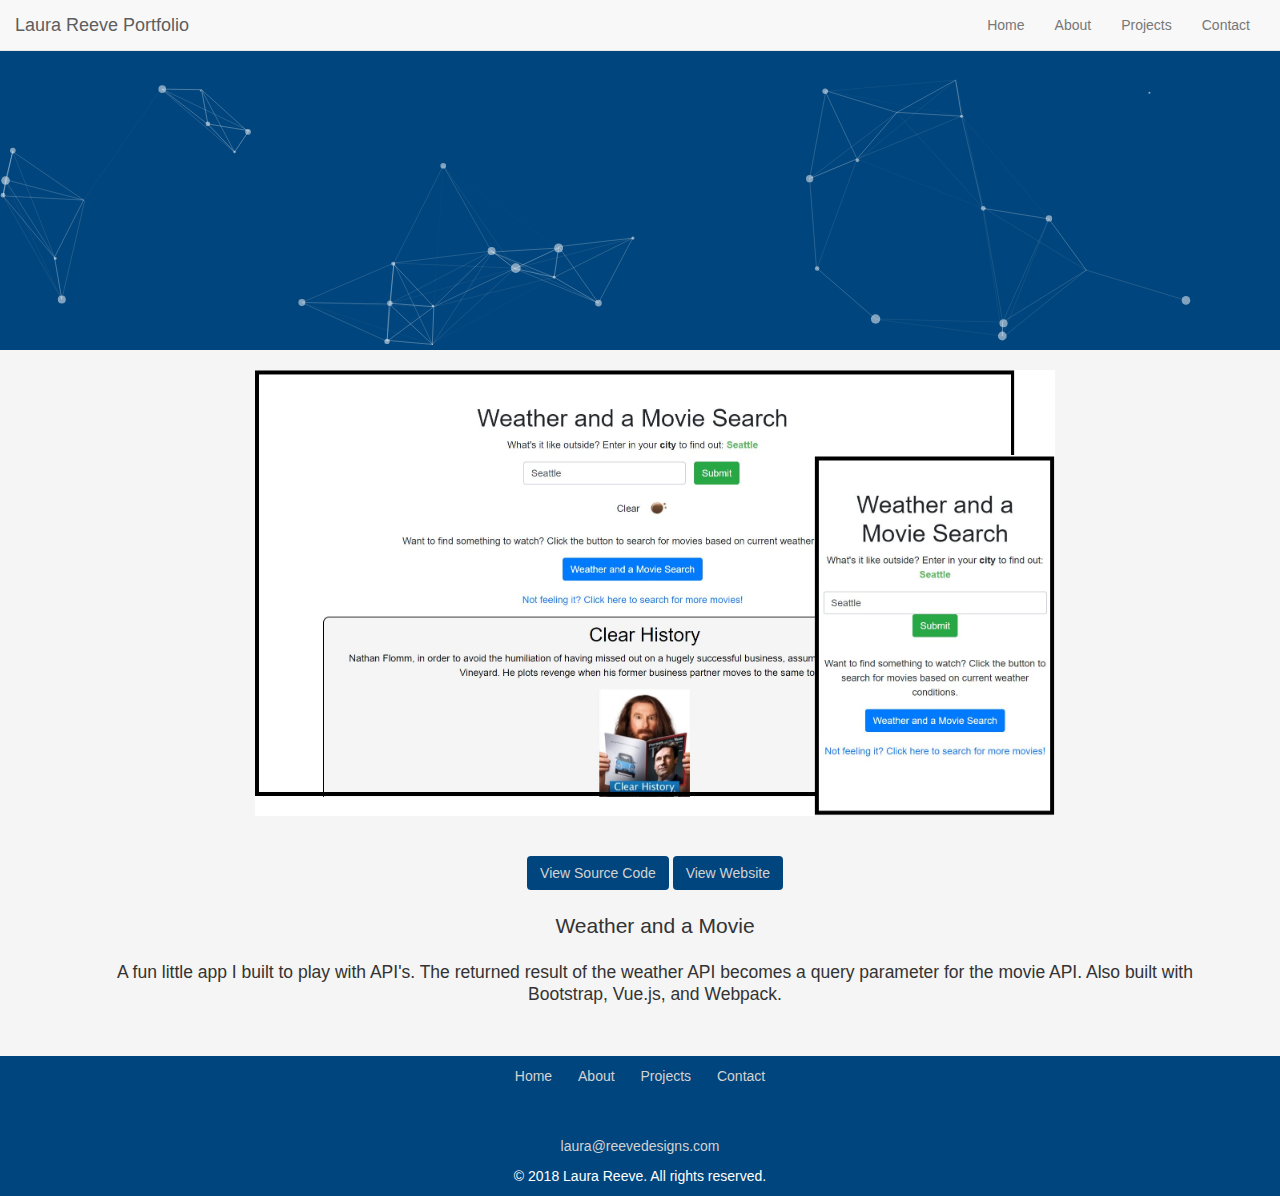
<file: projects/weather-and-a-movie.html>
<!doctype html>
<html lang="en">
  <head>
    <!-- Required meta tags -->
    <meta charset="utf-8">
    <meta name="viewport" content="width=device-width, initial-scale=1, shrink-to-fit=no">

    <!-- Bootstrap CSS and JS -->
    <link rel="stylesheet" href="https://maxcdn.bootstrapcdn.com/bootstrap/3.3.7/css/bootstrap.min.css">
    <script src="https://ajax.googleapis.com/ajax/libs/jquery/3.3.1/jquery.min.js"></script>
    <script src="https://maxcdn.bootstrapcdn.com/bootstrap/3.3.7/js/bootstrap.min.js"></script>

    <!-- Font Awesome Icons -->
    <link rel="stylesheet" href="https://use.fontawesome.com/releases/v5.1.0/css/all.css" integrity="sha384-lKuwvrZot6UHsBSfcMvOkWwlCMgc0TaWr+30HWe3a4ltaBwTZhyTEggF5tJv8tbt" crossorigin="anonymous">

    <!-- Main.CSS -->
    <link rel="stylesheet" href="../css/main.css">
    
    <title>Weather and a Movie App</title>
  
  </head>
  <body>
    <!-- Particles.js -->
    <div id="particles-js"></div> 
    <script src="../js/particles.js"></script>
    <script src="../js/app.js"></script>
    <!-- end particles.js box -->
    <div class="container">
        <nav class="navbar navbar-fixed-top navbar-default">
            <div class="container-fluid">
              <div class="navbar-header">
                <button type="button" class="navbar-toggle" data-toggle="collapse" data-target="#myNavbar">
                  <span class="icon-bar"></span>
                  <span class="icon-bar"></span>
                  <span class="icon-bar"></span> 
                </button>
                <a class="navbar-brand" href="/index.html">Laura Reeve Portfolio</a>
              </div>
              <div class="collapse navbar-collapse" id="myNavbar">
                <ul class="nav navbar-nav">
                  <li><a href="/index.html">Home</a></li>
                  <li><a href="/index.html#about">About</a></li>
                  <li><a href="/index.html#projects">Projects</a></li>
                  <li><a href="/index.html#contact">Contact</a></li>
                </ul>
              </div>
            </div>
        </nav>
        <div class="container">
          <img id="website-preview" src="../img/weather-movie.png" alt="full screen and mobile view of website" class="center-block">
          <div class="row" id="buttons">
            <a class="btn button" href="https://github.com/laura-reeve/weather-and-a-movie" target="_blank">View Source Code</a>
            <a class="btn button" href="http://reevedesigns.com/weather-and-a-movie" target="_blank">View Website</a>
          </div>
        </div>
        <div class="container" id="project-description">
          <h2>Weather and a Movie</h2>
          <h3>A fun little app I built to play with API's. The returned result of the weather API becomes a query parameter for the movie API. Also built with Bootstrap, Vue.js, and Webpack.</h3>
        </div>
      <footer class="container-fluid" id="contact">
          <nav id="footer-nav">
            <ul>
              <li><a href="/index.html">Home</a></li>
              <li><a href="/index.html#about">About</a></li>
              <li><a href="/index.html#projects">Projects</a></li>
              <li><a href="/index.html#contact">Contact</a></li>
            </ul>
          </nav>  
          <ul id="social-media">
            <li><a href="https://www.github.com/laura-reeve" target="_blank"><i class="fab fa-github"></i></a></li>
            <li><a href="https://www.linkedin.com/in/laura-reeve" target="_blank"><i class="fab fa-linkedin-in"></i></a></li>
            <li><a href="https://codepen.io/laura-reeve/" target="_blank"><i class="fab fa-codepen"></i></a></li>
          </ul>
          <p><a href="mailto:laura@reevedesigns.com">laura@reevedesigns.com</a></p>
          <p>&copy; 2018 Laura Reeve. All rights reserved.</p>
        </footer>
  </div><!-- body div -->
    <!-- Optional JavaScript -->
    <!-- jQuery first, then Popper.js, then Bootstrap JS -->
    <script src="https://code.jquery.com/jquery-3.3.1.slim.min.js" integrity="sha384-q8i/X+965DzO0rT7abK41JStQIAqVgRVzpbzo5smXKp4YfRvH+8abtTE1Pi6jizo" crossorigin="anonymous"></script>
    <script src="https://cdnjs.cloudflare.com/ajax/libs/popper.js/1.14.0/umd/popper.min.js" integrity="sha384-cs/chFZiN24E4KMATLdqdvsezGxaGsi4hLGOzlXwp5UZB1LY//20VyM2taTB4QvJ" crossorigin="anonymous"></script>
    <script src="https://stackpath.bootstrapcdn.com/bootstrap/4.1.0/js/bootstrap.min.js" integrity="sha384-uefMccjFJAIv6A+rW+L4AHf99KvxDjWSu1z9VI8SKNVmz4sk7buKt/6v9KI65qnm" crossorigin="anonymous"></script>
  </body>
</html>
</file>
<file: css/main.css>
/* Author styles go here */

/* PARTICLES BOX */

#particles-js {
  margin-top: 50px;
  height: 300px;
  width: 100%;
  background: #00457D;
}

/* GLOBAL STYLES / HOME PAGE */

body {
  background-color: whitesmoke;
}

h1 {
  text-align: center;
}

h2 {
  font-size: 1.5em;
  line-height: 1.5em;
  text-align: center;
}

a {
  color: #3F4354;
}

a:hover {
  color: darkgray;
}

#laura-headshot {
  max-width: 200px;
  height: auto;
  margin-bottom: 20px;
}

#about p {
  margin-top: 30px;
}

li {
  list-style-type: none;
}

#myNavbar {
  float: right;
}

#projects {
  border-top: 2px solid #3F4354;
  padding-top: 30px;
  padding-bottom: 20px;
}

div.projects {
  height: 230px;
  min-width: 100px;
  border: 1px solid #3F4354;
  text-align: center;
  font-size: 1.25em;
  font-weight: bold;
  line-height: 1.75em;
}

/* PROJECT PAGES */

#website-preview {
  width: 100%;
  max-width: 800px;
  height: auto;
  margin-top: 20px;
}

#buttons {
  text-align: center;
}

.button {
  margin-top: 40px;
  background-color: #00457D;
}

.button {
  color: lightgray;
}

.button:hover {
  color: white;
}

.button:visited {
  color: whitesmoke;
}

#project-description {
  text-align: center;
}

h3 {
  font-size: 1.25em;
  line-height: 1.25em;
  margin-bottom: 50px;
}

/* FOOTER */

footer {
  text-align: center;
  background: #00457D;
  color: white;
  position: absolute;
  width: 100%;
  left: 0;
}

footer a {
  color: lightgray;
}

footer a:hover {
  color: white;
}

#footer-nav ul {
  padding-left: 0;
}

#footer-nav li {
  display: inline-block;
  padding: 10px;
  border-right: 2px solid #00457D;
}

#footer-nav li:last-child {
  border-right: none;
}

#social-media {
  padding-left: 0;
}

#social-media li {
  display: inline-block;
  padding-right: 10px;
}
</file>
